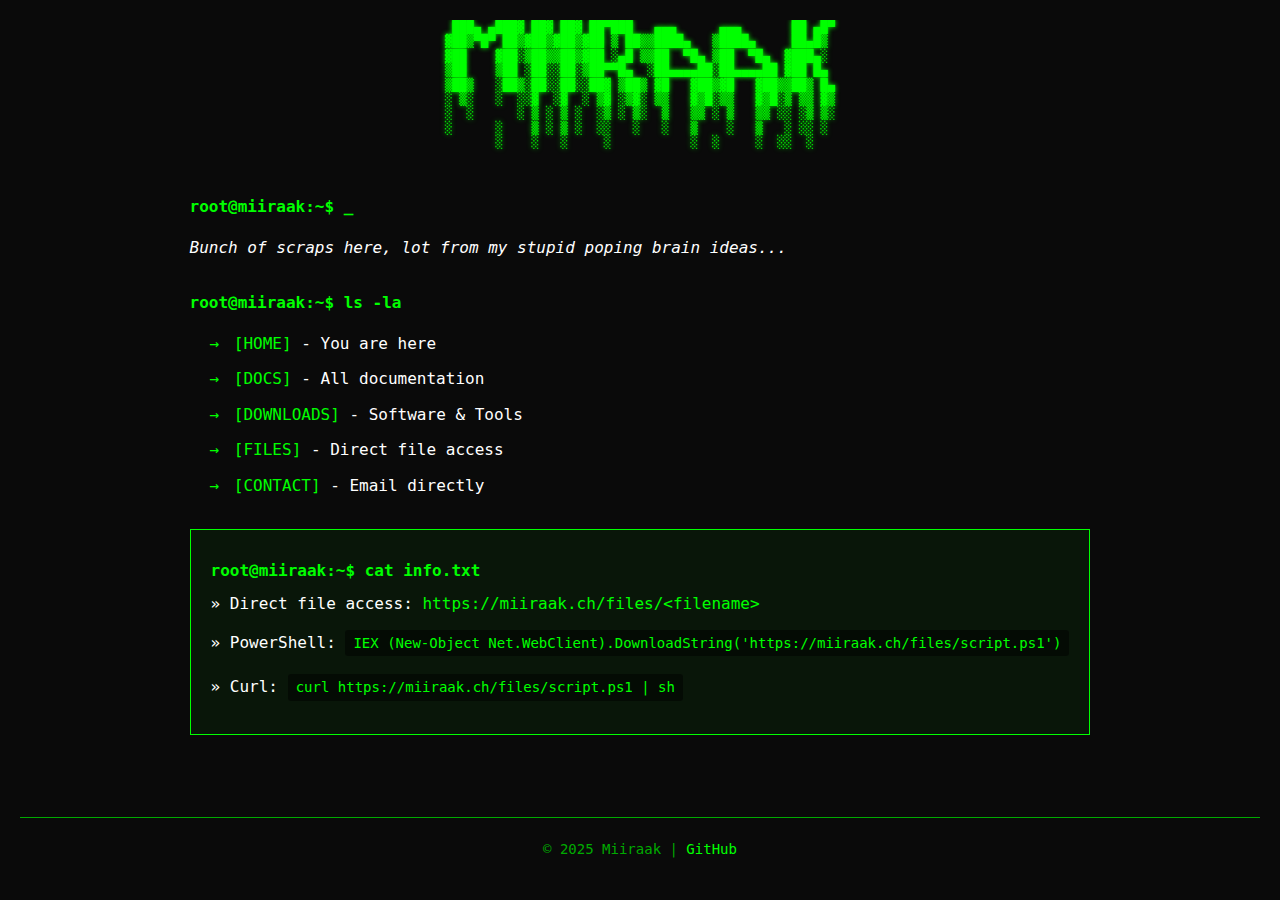
<file: index.html>
<!DOCTYPE html>
<html lang="en">
<head>
    <meta charset="UTF-8">
    <meta name="viewport" content="width=device-width, initial-scale=1.0">
    <title>Miiraak - Terminal</title>
    <meta name="description" content="Personal terminal-style website showcasing software projects, tools, and documentation by Miiraak">
    <meta name="keywords" content="Miiraak, software, tools, downloads, documentation, terminal, hacker">
    <meta name="author" content="Miiraak">
    
    <!-- Open Graph / Facebook -->
    <meta property="og:type" content="website">
    <meta property="og:url" content="https://miiraak.ch/">
    <meta property="og:title" content="Miiraak - Terminal">
    <meta property="og:description" content="Personal terminal-style website showcasing software projects and tools">
    
    <!-- Twitter -->
    <meta property="twitter:card" content="summary">
    <meta property="twitter:url" content="https://miiraak.ch/">
    <meta property="twitter:title" content="Miiraak - Terminal">
    <meta property="twitter:description" content="Personal terminal-style website showcasing software projects and tools">
    
    <link rel="stylesheet" href="/css/style.css">
</head>
<body>
    <div class="container">
        <pre class="ascii-art">
 ███▄ ▄███▓ ██▓ ██▓ ██▀███   ▄▄▄      ▄▄▄       ██ ▄█▀
▓██▒▀█▀ ██▒▓██▒▓██▒▓██ ▒ ██▒▒████▄   ▒████▄     ██▄█▒ 
▓██    ▓██░▒██▒▒██▒▓██ ░▄█ ▒▒██  ▀█▄ ▒██  ▀█▄  ▓███▄░ 
▒██    ▒██ ░██░░██░▒██▀▀█▄  ░██▄▄▄▄██░██▄▄▄▄██ ▓██ █▄ 
▒██▒   ░██▒░██░░██░░██▓ ▒██▒ ▓█   ▓██▒▓█   ▓██▒▒██▒ █▄
░ ▒░   ░  ░░▓  ░▓  ░ ▒▓ ░▒▓░ ▒▒   ▓▒█░▒▒   ▓▒█░▒ ▒▒ ▓▒
░  ░      ░ ▒ ░ ▒ ░  ░▒ ░ ▒░  ▒   ▒▒ ░ ▒   ▒▒ ░░ ░▒ ▒░
░      ░    ▒ ░ ▒ ░  ░░   ░   ░   ▒    ░   ▒   ░ ░░ ░ 
       ░    ░   ░     ░           ░  ░     ░  ░░  ░   
        </pre>

        <div class="terminal-output">
            <p class="prompt">root@miiraak:~$ <span class="cursor">_</span></p>
            <p class="description">Bunch of scraps here, lot from my stupid poping brain ideas...</p>

            <div class="menu">
                <p class="prompt">root@miiraak:~$ ls -la</p>
                <ul class="file-list">
                    <li><a href="#">[HOME]</a> - You are here</li>
                    <li><a href="docs.html">[DOCS]</a> - All documentation</li>
                    <li><a href="downloads.html">[DOWNLOADS]</a> - Software & Tools</li>
                    <li><a href="/files/">[FILES]</a> - Direct file access</li>
                    <!-- Contact (mailto built via JS, address not in source) -->
                    <li>
                        <a id="mailto-contact"
                           class="mailto-link"
                           href="#"
                           data-user="support"
                           data-domain="miiraak.ch"
                           data-subject="Contact from miiraak.ch"
                           data-body="Hello Miiraak,

I’d like to get in touch regarding: <product/tool name>
Page/Context: <paste URL or section>

Issue / Request:
- What happened:
- Expected result:
- Steps to reproduce:

Environment:
- OS and version:
- Browser/Terminal:
- Network/VPN/Proxy (if any):

Attachments / Logs (optional):
- <brief note or link>

Thanks!"
                           aria-label="Contact by email">[CONTACT]</a> - Email directly
                    </li>
                </ul>
            </div>

            <div class="info">
                <p class="prompt">root@miiraak:~$ cat info.txt</p>
                <p>» Direct file access: <a href="files/">https://miiraak.ch/files/&lt;filename&gt;</a></p>
                <p>» PowerShell: <code>IEX (New-Object Net.WebClient).DownloadString('https://miiraak.ch/files/script.ps1')</code></p>
                <p>» Curl: <code>curl https://miiraak.ch/files/script.ps1 | sh</code></p>
            </div>
        </div>
    </div>

    <footer>
        <p>© 2025 Miiraak | <a href="https://github.com/Miiraak">GitHub</a></p>
    </footer>

    <script src="/js/main.js"></script>

    <script>
        (function () {
            function buildMailto(el) {
                const userRaw = (el.getAttribute('data-user') || '').trim();
                const domainRaw = (el.getAttribute('data-domain') || '').trim();
                const subjectRaw = (el.getAttribute('data-subject') || '').trim();
                const bodyRaw = (el.getAttribute('data-body') || '').trim();

                if (!userRaw || !domainRaw) return;

                const userSafe = encodeURIComponent(userRaw);
                const domainSafe = encodeURIComponent(domainRaw);

                const params = new URLSearchParams();
                if (subjectRaw) params.set('subject', subjectRaw);
                if (bodyRaw) params.set('body', bodyRaw);

                const query = params.toString();
                const href = `mailto:${userSafe}@${domainSafe}${query ? `?${query}` : ''}`;

                el.setAttribute('href', href);
            }

            document.addEventListener('DOMContentLoaded', () => {
                document.querySelectorAll('a.mailto-link').forEach(buildMailto);
            });
        })();
    </script>
</body>
</html>
</file>
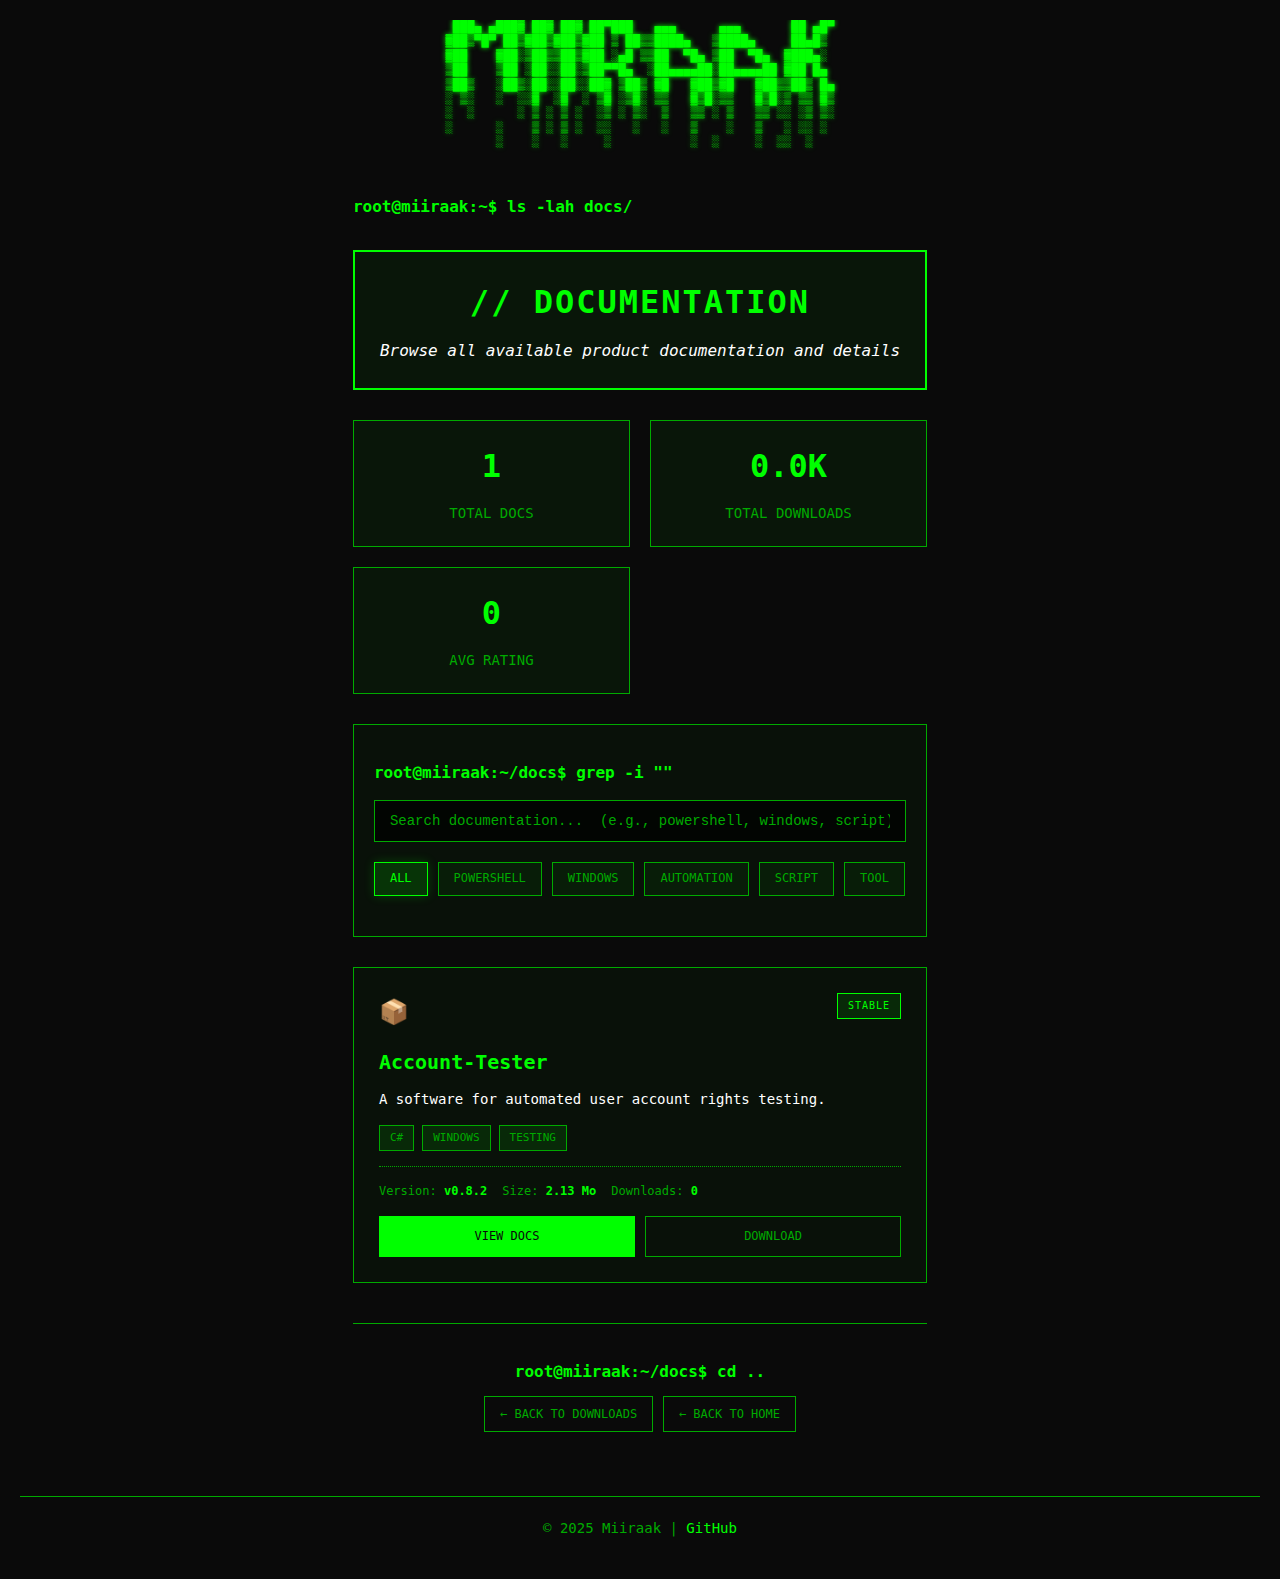
<file: Docs.html>
<!DOCTYPE html>
<html lang="en">
<head>
    <meta charset="UTF-8">
    <meta name="viewport" content="width=device-width, initial-scale=1.0">
    <title>Documentation - Miiraak</title>
    <meta name="description" content="Browse all documentation and product details">
    <link rel="stylesheet" href="css/style.css">
    <style>
        /* Docs list styles */
        .docs-container {
            max-width: 1000px;
            margin: 0 auto;
        }

        .docs-header {
            margin: 30px 0;
            padding: 25px;
            border: 2px solid var(--text-color);
            background-color: rgba(0, 255, 0, 0.05);
            text-align: center;
        }

        .docs-title {
            color: var(--text-color);
            font-size: 32px;
            margin-bottom: 10px;
            text-transform: uppercase;
            letter-spacing: 2px;
        }

        .docs-subtitle {
            color: var(--text-white);
            font-size: 16px;
            font-style: italic;
        }

        .search-box {
            margin: 30px 0;
            padding: 20px;
            border: 1px solid var(--text-secondary);
            background-color: rgba(0, 255, 0, 0.03);
        }

        .search-input {
            width: 100%;
            padding: 12px 15px;
            background-color: rgba(0, 0, 0, 0.7);
            border: 1px solid var(--text-secondary);
            color: var(--text-color);
            font-family: 'Courier New', monospace;
            font-size: 14px;
            transition: all 0.3s ease;
        }

        .search-input:focus {
            outline: none;
            border-color: var(--text-color);
            box-shadow: 0 0 10px rgba(0, 255, 0, 0.3);
        }

        .search-input::placeholder {
            color: var(--text-secondary);
        }

        .filter-tags {
            margin: 20px 0;
            display: flex;
            gap: 10px;
            flex-wrap: wrap;
        }

        .filter-tag {
            padding: 6px 15px;
            border: 1px solid var(--text-secondary);
            background-color: rgba(0, 255, 0, 0.05);
            color: var(--text-secondary);
            font-size: 12px;
            text-transform: uppercase;
            cursor: pointer;
            transition: all 0.3s ease;
        }

        .filter-tag:hover,
        .filter-tag.active {
            border-color: var(--text-color);
            background-color: rgba(0, 255, 0, 0.15);
            color: var(--text-color);
            box-shadow: 0 0 10px rgba(0, 255, 0, 0.2);
        }

        .docs-grid {
            display: grid;
            grid-template-columns: repeat(auto-fill, minmax(350px, 1fr));
            gap: 25px;
            margin: 30px 0;
        }

        .doc-card {
            padding: 25px;
            border: 1px solid var(--text-secondary);
            background-color: rgba(0, 255, 0, 0.03);
            transition: all 0.3s ease;
            position: relative;
        }

        .doc-card:hover {
            border-color: var(--text-color);
            background-color: rgba(0, 255, 0, 0.08);
            box-shadow: 0 0 20px rgba(0, 255, 0, 0.2);
            transform: translateY(-3px);
        }

        .doc-card-header {
            display: flex;
            justify-content: space-between;
            align-items: flex-start;
            margin-bottom: 15px;
        }

        .doc-icon {
            color: var(--text-color);
            font-size: 24px;
            margin-right: 10px;
        }

        .doc-status {
            padding: 4px 10px;
            border: 1px solid var(--text-color);
            background-color: rgba(0, 255, 0, 0.1);
            color: var(--text-color);
            font-size: 10px;
            text-transform: uppercase;
            letter-spacing: 1px;
        }

        .doc-status.beta {
            border-color: #ffaa00;
            color: #ffaa00;
            background-color: rgba(255, 170, 0, 0.1);
        }

        .doc-status.deprecated {
            border-color: #ff0000;
            color: #ff0000;
            background-color: rgba(255, 0, 0, 0.1);
        }

        .doc-name {
            color: var(--text-color);
            font-size: 20px;
            font-weight: bold;
            margin-bottom: 10px;
        }

        .doc-description {
            color: var(--text-white);
            font-size: 14px;
            line-height: 1.6;
            margin-bottom: 15px;
        }

        .doc-meta {
            display: flex;
            gap: 15px;
            flex-wrap: wrap;
            margin: 15px 0;
            padding-top: 15px;
            border-top: 1px dotted var(--text-secondary);
            font-size: 12px;
        }

        .doc-meta-item {
            color: var(--text-secondary);
        }

        .doc-meta-item strong {
            color: var(--text-color);
        }

        .doc-tags {
            display: flex;
            gap: 8px;
            flex-wrap: wrap;
            margin: 15px 0;
        }

        .doc-tag {
            padding: 3px 10px;
            background-color: rgba(0, 255, 0, 0.1);
            border: 1px solid var(--text-secondary);
            color: var(--text-secondary);
            font-size: 11px;
            text-transform: uppercase;
        }

        .doc-actions {
            display: flex;
            gap: 10px;
            margin-top: 15px;
        }

        .doc-btn {
            flex: 1;
            padding: 10px 15px;
            border: 1px solid var(--text-secondary);
            color: var(--text-secondary);
            text-decoration: none;
            text-align: center;
            text-transform: uppercase;
            font-size: 12px;
            transition: all 0.3s ease;
        }

        .doc-btn:hover {
            border-color: var(--text-color);
            color: var(--text-color);
            background-color: rgba(0, 255, 0, 0.1);
            box-shadow: 0 0 10px rgba(0, 255, 0, 0.3);
        }

        .doc-btn-primary {
            background-color: var(--text-color);
            color: var(--bg-color);
            border-color: var(--text-color);
        }

        .doc-btn-primary:hover {
            background-color: transparent;
            color: var(--text-color);
        }

        .stats-overview {
            display: grid;
            grid-template-columns: repeat(auto-fit, minmax(200px, 1fr));
            gap: 20px;
            margin: 30px 0;
        }

        .stat-card {
            padding: 20px;
            border: 1px solid var(--text-secondary);
            background-color: rgba(0, 255, 0, 0.05);
            text-align: center;
        }

        .stat-number {
            color: var(--text-color);
            font-size: 32px;
            font-weight: bold;
            display: block;
            margin-bottom: 8px;
        }

        .stat-label {
            color: var(--text-secondary);
            font-size: 14px;
            text-transform: uppercase;
        }

        .no-results {
            padding: 40px;
            text-align: center;
            color: var(--text-secondary);
            border: 1px dashed var(--text-secondary);
        }

        .back-navigation {
            margin: 40px 0 20px 0;
            padding-top: 20px;
            border-top: 1px solid var(--text-secondary);
            text-align: center;
        }

        @media (max-width: 768px) {
            .docs-grid {
                grid-template-columns: 1fr;
            }

            .filter-tags {
                justify-content: center;
            }

            .doc-meta {
                flex-direction: column;
                gap: 8px;
            }
        }
    </style>
</head>
<body>
    <div class="container">
        <!-- ASCII Art Header -->
        <pre class="ascii-art">
 ███▄ ▄███▓ ██▓ ██▓ ██▀███   ▄▄▄      ▄▄▄       ██ ▄█▀
▓██▒▀█▀ ██▒▓██▒▓██▒▓██ ▒ ██▒▒████▄   ▒████▄     ██▄█▒ 
▓██    ▓██░▒██▒▒██▒▓██ ░▄█ ▒▒██  ▀█▄ ▒██  ▀█▄  ▓███▄░ 
▒██    ▒██ ░██░░██░▒██▀▀█▄  ░██▄▄▄▄██░██▄▄▄▄██ ▓██ █▄ 
▒██▒   ░██▒░██░░██░░██▓ ▒██▒ ▓█   ▓██▒▓█   ▓██▒▒██▒ █▄
░ ▒░   ░  ░░▓  ░▓  ░ ▒▓ ░▒▓░ ▒▒   ▓▒█░▒▒   ▓▒█░▒ ▒▒ ▓▒
░  ░      ░ ▒ ░ ▒ ░  ░▒ ░ ▒░  ▒   ▒▒ ░ ▒   ▒▒ ░░ ░▒ ▒░
░      ░    ▒ ░ ▒ ░  ░░   ░   ░   ▒    ░   ▒   ░ ░░ ░ 
       ░    ░   ░     ░           ░  ░     ░  ░░  ░   
        </pre>

        <div class="docs-container">
            <p class="prompt">root@miiraak:~$ ls -lah docs/</p>

            <!-- Docs Header -->
            <div class="docs-header">
                <h1 class="docs-title">// DOCUMENTATION</h1>
                <p class="docs-subtitle">Browse all available product documentation and details</p>
            </div>

            <!-- Stats Overview -->
            <div class="stats-overview">
                <div class="stat-card">
                    <span class="stat-number" id="total-docs">1</span>
                    <span class="stat-label">Total Docs</span>
                </div>
                <div class="stat-card">
                    <span class="stat-number" id="total-downloads">0</span>
                    <span class="stat-label">Total Downloads</span>
                </div>
                <div class="stat-card">
                    <span class="stat-number">0</span>
                    <span class="stat-label">Avg Rating</span>
                </div>
            </div>

            <!-- Search & Filter -->
            <div class="search-box">
                <p class="prompt">root@miiraak:~/docs$ grep -i ""</p>
                <input type="text" class="search-input" id="search-input" placeholder="Search documentation...  (e.g., powershell, windows, script)">
                
                <div class="filter-tags">
                    <span class="filter-tag active" data-filter="all">All</span>
                    <span class="filter-tag" data-filter="powershell">PowerShell</span>
                    <span class="filter-tag" data-filter="windows">Windows</span>
                    <span class="filter-tag" data-filter="automation">Automation</span>
                    <span class="filter-tag" data-filter="script">Script</span>
                    <span class="filter-tag" data-filter="tool">Tool</span>
                </div>
            </div>

            <!-- Docs Grid -->
            <div class="docs-grid" id="docs-grid">
                
                <!-- Doc Card 1 -->
                <div class="doc-card" data-tags="powershell windows automation tool">
                    <div class="doc-card-header">
                        <span class="doc-icon">📦</span>
                        <span class="doc-status">Stable</span>
                    </div>
                    <h3 class="doc-name">Account-Tester</h3>
                    <p class="doc-description">
                        A software for automated user account rights testing.
                    </p>
                    <div class="doc-tags">
                        <span class="doc-tag">C#</span>
                        <span class="doc-tag">Windows</span>
                        <span class="doc-tag">Testing</span>
                    </div>
                    <div class="doc-meta">
                        <span class="doc-meta-item">Version: <strong>v0.8.2</strong></span>
                        <span class="doc-meta-item">Size: <strong>2.13 Mo</strong></span>
                        <span class="doc-meta-item">Downloads: <strong id="AccountTester">0</strong></span>
                    </div>
                    <div class="doc-actions">
                        <a href="docs/AccountTester.html" class="doc-btn doc-btn-primary">View Docs</a>
                        <a href="files/AccountTester_v0.8.2.exe" class="doc-btn">Download</a>
                    </div>
                </div>

                <!-- Add more doc cards here -->

            </div>

            <!-- No Results Message -->
            <div class="no-results" id="no-results" style="display: none;">
                <p class="prompt">root@miiraak:~/docs$ grep -i "query"</p>
                <p style="color: var(--text-secondary); margin-top: 15px;">No documentation found matching your search.</p>
            </div>

            <!-- Back Navigation -->
            <div class="back-navigation">
                <p class="prompt">root@miiraak:~/docs$ cd ..</p>
                <a href="downloads.html" class="doc-btn">← Back to Downloads</a>
                <a href="index.html" class="doc-btn">← Back to Home</a>
            </div>

        </div>
    </div>

    <footer>
        <p>© 2025 Miiraak | <a href="https://github.com/Miiraak">GitHub</a></p>
    </footer>

    <script src="js/main.js"></script>
    <script>
        // Search and filter functionality
        const searchInput = document.getElementById('search-input');
        const filterTags = document.querySelectorAll('.filter-tag');
        const docCards = document.querySelectorAll('.doc-card');
        const noResults = document.getElementById('no-results');
        const docsGrid = document.getElementById('docs-grid');

        let activeFilter = 'all';

        // Search function
        searchInput.addEventListener('input', function() {
            filterDocs();
        });

        // Filter tags
        filterTags.forEach(tag => {
            tag.addEventListener('click', function() {
                // Remove active from all tags
                filterTags.forEach(t => t.classList.remove('active'));
                // Add active to clicked tag
                this.classList.add('active');
                // Set active filter
                activeFilter = this.getAttribute('data-filter');
                // Filter docs
                filterDocs();
            });
        });

        function filterDocs() {
            const searchTerm = searchInput.value.toLowerCase();
            let visibleCount = 0;

            docCards.forEach(card => {
                const cardTags = card.getAttribute('data-tags').toLowerCase();
                const cardText = card.textContent.toLowerCase();
                
                const matchesSearch = cardText.includes(searchTerm);
                const matchesFilter = activeFilter === 'all' || cardTags.includes(activeFilter);

                if (matchesSearch && matchesFilter) {
                    card.style.display = 'block';
                    visibleCount++;
                } else {
                    card.style.display = 'none';
                }
            });

            // Show/hide no results message
            if (visibleCount === 0) {
                docsGrid.style.display = 'none';
                noResults.style.display = 'block';
            } else {
                docsGrid.style.display = 'grid';
                noResults.style.display = 'none';
            }
        }

        // Load total downloads from stats (optional)
        async function loadTotalStats() {
            try {
                const response = await fetch('data/stats.json');
                const data = await response.json();
                
                let totalDownloads = 0;
                Object.values(data).forEach(product => {
                    totalDownloads += product.downloads || 0;
                });

                document.getElementById('total-downloads').textContent = 
                    (totalDownloads / 1000).toFixed(1) + 'K';
            } catch (error) {
                console.error('Error loading stats:', error);
            }
        }

        // Load on page load
        document.addEventListener('DOMContentLoaded', () => {
            loadTotalStats();
        });
    </script>
</body>
</html>
</file>
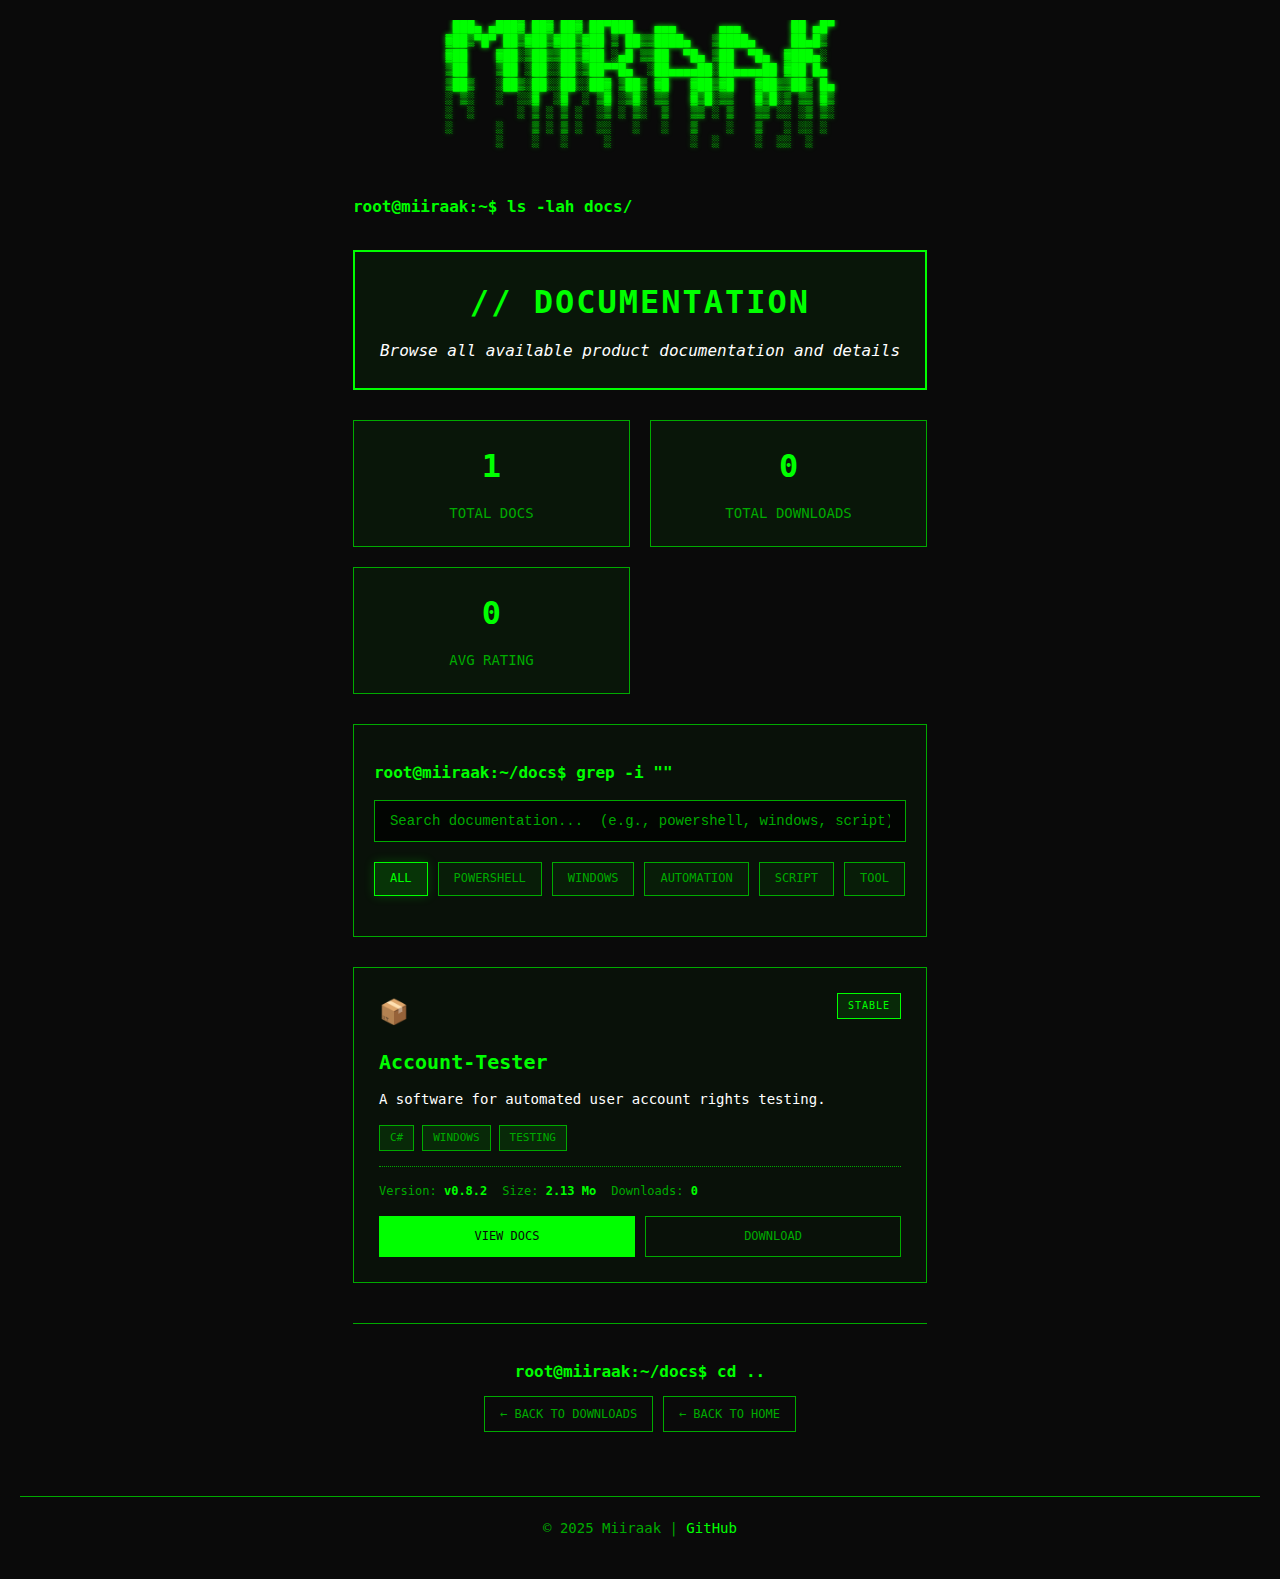
<file: docs.html>
<!DOCTYPE html>
<html lang="en">
<head>
    <meta charset="UTF-8">
    <meta name="viewport" content="width=device-width, initial-scale=1.0">
    <title>Documentation - Miiraak</title>
    <meta name="description" content="Browse all documentation and product details">
    <link rel="stylesheet" href="/css/style.css">
    <style>
        /* Docs list styles */
        .docs-container {
            max-width: 1000px;
            margin: 0 auto;
        }

        .docs-header {
            margin: 30px 0;
            padding: 25px;
            border: 2px solid var(--text-color);
            background-color: rgba(0, 255, 0, 0.05);
            text-align: center;
        }

        .docs-title {
            color: var(--text-color);
            font-size: 32px;
            margin-bottom: 10px;
            text-transform: uppercase;
            letter-spacing: 2px;
        }

        .docs-subtitle {
            color: var(--text-white);
            font-size: 16px;
            font-style: italic;
        }

        .search-box {
            margin: 30px 0;
            padding: 20px;
            border: 1px solid var(--text-secondary);
            background-color: rgba(0, 255, 0, 0.03);
        }

        .search-input {
            width: 100%;
            padding: 12px 15px;
            background-color: rgba(0, 0, 0, 0.7);
            border: 1px solid var(--text-secondary);
            color: var(--text-color);
            font-family: 'Courier New', monospace;
            font-size: 14px;
            transition: all 0.3s ease;
        }

        .search-input:focus {
            outline: none;
            border-color: var(--text-color);
            box-shadow: 0 0 10px rgba(0, 255, 0, 0.3);
        }

        .search-input::placeholder {
            color: var(--text-secondary);
        }

        .filter-tags {
            margin: 20px 0;
            display: flex;
            gap: 10px;
            flex-wrap: wrap;
        }

        .filter-tag {
            padding: 6px 15px;
            border: 1px solid var(--text-secondary);
            background-color: rgba(0, 255, 0, 0.05);
            color: var(--text-secondary);
            font-size: 12px;
            text-transform: uppercase;
            cursor: pointer;
            transition: all 0.3s ease;
        }

        .filter-tag:hover,
        .filter-tag.active {
            border-color: var(--text-color);
            background-color: rgba(0, 255, 0, 0.15);
            color: var(--text-color);
            box-shadow: 0 0 10px rgba(0, 255, 0, 0.2);
        }

        .docs-grid {
            display: grid;
            grid-template-columns: repeat(auto-fill, minmax(350px, 1fr));
            gap: 25px;
            margin: 30px 0;
        }

        .doc-card {
            padding: 25px;
            border: 1px solid var(--text-secondary);
            background-color: rgba(0, 255, 0, 0.03);
            transition: all 0.3s ease;
            position: relative;
        }

        .doc-card:hover {
            border-color: var(--text-color);
            background-color: rgba(0, 255, 0, 0.08);
            box-shadow: 0 0 20px rgba(0, 255, 0, 0.2);
            transform: translateY(-3px);
        }

        .doc-card-header {
            display: flex;
            justify-content: space-between;
            align-items: flex-start;
            margin-bottom: 15px;
        }

        .doc-icon {
            color: var(--text-color);
            font-size: 24px;
            margin-right: 10px;
        }

        .doc-status {
            padding: 4px 10px;
            border: 1px solid var(--text-color);
            background-color: rgba(0, 255, 0, 0.1);
            color: var(--text-color);
            font-size: 10px;
            text-transform: uppercase;
            letter-spacing: 1px;
        }

        .doc-status.beta {
            border-color: #ffaa00;
            color: #ffaa00;
            background-color: rgba(255, 170, 0, 0.1);
        }

        .doc-status.deprecated {
            border-color: #ff0000;
            color: #ff0000;
            background-color: rgba(255, 0, 0, 0.1);
        }

        .doc-name {
            color: var(--text-color);
            font-size: 20px;
            font-weight: bold;
            margin-bottom: 10px;
        }

        .doc-description {
            color: var(--text-white);
            font-size: 14px;
            line-height: 1.6;
            margin-bottom: 15px;
        }

        .doc-meta {
            display: flex;
            gap: 15px;
            flex-wrap: wrap;
            margin: 15px 0;
            padding-top: 15px;
            border-top: 1px dotted var(--text-secondary);
            font-size: 12px;
        }

        .doc-meta-item {
            color: var(--text-secondary);
        }

        .doc-meta-item strong {
            color: var(--text-color);
        }

        .doc-tags {
            display: flex;
            gap: 8px;
            flex-wrap: wrap;
            margin: 15px 0;
        }

        .doc-tag {
            padding: 3px 10px;
            background-color: rgba(0, 255, 0, 0.1);
            border: 1px solid var(--text-secondary);
            color: var(--text-secondary);
            font-size: 11px;
            text-transform: uppercase;
        }

        .doc-actions {
            display: flex;
            gap: 10px;
            margin-top: 15px;
        }

        .doc-btn {
            flex: 1;
            padding: 10px 15px;
            border: 1px solid var(--text-secondary);
            color: var(--text-secondary);
            text-decoration: none;
            text-align: center;
            text-transform: uppercase;
            font-size: 12px;
            transition: all 0.3s ease;
        }

        .doc-btn:hover {
            border-color: var(--text-color);
            color: var(--text-color);
            background-color: rgba(0, 255, 0, 0.1);
            box-shadow: 0 0 10px rgba(0, 255, 0, 0.3);
        }

        .doc-btn-primary {
            background-color: var(--text-color);
            color: var(--bg-color);
            border-color: var(--text-color);
        }

        .doc-btn-primary:hover {
            background-color: transparent;
            color: var(--text-color);
        }

        .stats-overview {
            display: grid;
            grid-template-columns: repeat(auto-fit, minmax(200px, 1fr));
            gap: 20px;
            margin: 30px 0;
        }

        .stat-card {
            padding: 20px;
            border: 1px solid var(--text-secondary);
            background-color: rgba(0, 255, 0, 0.05);
            text-align: center;
        }

        .stat-number {
            color: var(--text-color);
            font-size: 32px;
            font-weight: bold;
            display: block;
            margin-bottom: 8px;
        }

        .stat-label {
            color: var(--text-secondary);
            font-size: 14px;
            text-transform: uppercase;
        }

        .no-results {
            padding: 40px;
            text-align: center;
            color: var(--text-secondary);
            border: 1px dashed var(--text-secondary);
        }

        .back-navigation {
            margin: 40px 0 20px 0;
            padding-top: 20px;
            border-top: 1px solid var(--text-secondary);
            text-align: center;
        }

        @media (max-width: 768px) {
            .docs-grid {
                grid-template-columns: 1fr;
            }

            .filter-tags {
                justify-content: center;
            }

            .doc-meta {
                flex-direction: column;
                gap: 8px;
            }
        }
    </style>
</head>
<body>
    <div class="container">
        <!-- ASCII Art Header -->
        <pre class="ascii-art">
 ███▄ ▄███▓ ██▓ ██▓ ██▀███   ▄▄▄      ▄▄▄       ██ ▄█▀
▓██▒▀█▀ ██▒▓██▒▓██▒▓██ ▒ ██▒▒████▄   ▒████▄     ██▄█▒ 
▓██    ▓██░▒██▒▒██▒▓██ ░▄█ ▒▒██  ▀█▄ ▒██  ▀█▄  ▓███▄░ 
▒██    ▒██ ░██░░██░▒██▀▀█▄  ░██▄▄▄▄██░██▄▄▄▄██ ▓██ █▄ 
▒██▒   ░██▒░██░░██░░██▓ ▒██▒ ▓█   ▓██▒▓█   ▓██▒▒██▒ █▄
░ ▒░   ░  ░░▓  ░▓  ░ ▒▓ ░▒▓░ ▒▒   ▓▒█░▒▒   ▓▒█░▒ ▒▒ ▓▒
░  ░      ░ ▒ ░ ▒ ░  ░▒ ░ ▒░  ▒   ▒▒ ░ ▒   ▒▒ ░░ ░▒ ▒░
░      ░    ▒ ░ ▒ ░  ░░   ░   ░   ▒    ░   ▒   ░ ░░ ░ 
       ░    ░   ░     ░           ░  ░     ░  ░░  ░   
        </pre>

        <div class="docs-container">
            <p class="prompt">root@miiraak:~$ ls -lah docs/</p>

            <!-- Docs Header -->
            <div class="docs-header">
                <h1 class="docs-title">// DOCUMENTATION</h1>
                <p class="docs-subtitle">Browse all available product documentation and details</p>
            </div>

            <!-- Stats Overview -->
            <div class="stats-overview">
                <div class="stat-card">
                    <span class="stat-number" id="total-docs">1</span>
                    <span class="stat-label">Total Docs</span>
                </div>
                <div class="stat-card">
                    <span class="stat-number" id="total-downloads">0</span>
                    <span class="stat-label">Total Downloads</span>
                </div>
                <div class="stat-card">
                    <span class="stat-number">0</span>
                    <span class="stat-label">Avg Rating</span>
                </div>
            </div>

            <!-- Search & Filter -->
            <div class="search-box">
                <p class="prompt">root@miiraak:~/docs$ grep -i ""</p>
                <input type="text" class="search-input" id="search-input" placeholder="Search documentation...  (e.g., powershell, windows, script)">
                
                <div class="filter-tags">
                    <span class="filter-tag active" data-filter="all">All</span>
                    <span class="filter-tag" data-filter="powershell">PowerShell</span>
                    <span class="filter-tag" data-filter="windows">Windows</span>
                    <span class="filter-tag" data-filter="automation">Automation</span>
                    <span class="filter-tag" data-filter="script">Script</span>
                    <span class="filter-tag" data-filter="tool">Tool</span>
                </div>
            </div>

            <!-- Docs Grid -->
            <div class="docs-grid" id="docs-grid">
                
                <!-- Doc Card 1 -->
                <div class="doc-card" data-tags="powershell windows automation tool">
                    <div class="doc-card-header">
                        <span class="doc-icon">📦</span>
                        <span class="doc-status">Stable</span>
                    </div>
                    <h3 class="doc-name">Account-Tester</h3>
                    <p class="doc-description">
                        A software for automated user account rights testing.
                    </p>
                    <div class="doc-tags">
                        <span class="doc-tag">C#</span>
                        <span class="doc-tag">Windows</span>
                        <span class="doc-tag">Testing</span>
                    </div>
                    <div class="doc-meta">
                        <span class="doc-meta-item">Version: <strong>v0.8.2</strong></span>
                        <span class="doc-meta-item">Size: <strong>2.13 Mo</strong></span>
                        <span class="doc-meta-item">Downloads: <strong id="AccountTester">0</strong></span>
                    </div>
                    <div class="doc-actions">
					    <a href="/docs/AccountTester.html" class="doc-btn doc-btn-primary">View Docs</a>
					    <a href="/php/download.php?id=AccountTester&file=AccountTester_v0.8.2.exe" class="doc-btn">Download</a>
                    </div>
                </div>

                <!-- Add more doc cards here -->

            </div>

            <!-- No Results Message -->
            <div class="no-results" id="no-results" style="display: none;">
                <p class="prompt">root@miiraak:~/docs$ grep -i "query"</p>
                <p style="color: var(--text-secondary); margin-top: 15px;">No documentation found matching your search.</p>
            </div>

            <!-- Back Navigation -->
            <div class="back-navigation">
                <p class="prompt">root@miiraak:~/docs$ cd ..</p>
			    <a href="/downloads.html" class="doc-btn">← Back to Downloads</a>
			    <a href="/index.html" class="doc-btn">← Back to Home</a>
            </div>

        </div>
    </div>

    <footer>
        <p>© 2025 Miiraak | <a href="https://github.com/Miiraak">GitHub</a></p>
    </footer>

    <script src="/js/main.js"></script>
    <script>
        // Search and filter functionality
        const searchInput = document.getElementById('search-input');
        const filterTags = document.querySelectorAll('.filter-tag');
        const docCards = document.querySelectorAll('.doc-card');
        const noResults = document.getElementById('no-results');
        const docsGrid = document.getElementById('docs-grid');

        let activeFilter = 'all';

        // Search function
        searchInput.addEventListener('input', function() {
            filterDocs();
        });

        // Filter tags
        filterTags.forEach(tag => {
            tag.addEventListener('click', function() {
                // Remove active from all tags
                filterTags.forEach(t => t.classList.remove('active'));
                // Add active to clicked tag
                this.classList.add('active');
                // Set active filter
                activeFilter = this.getAttribute('data-filter');
                // Filter docs
                filterDocs();
            });
        });

        function filterDocs() {
            const searchTerm = searchInput.value.toLowerCase();
            let visibleCount = 0;

            docCards.forEach(card => {
                const cardTags = card.getAttribute('data-tags').toLowerCase();
                const cardText = card.textContent.toLowerCase();
                
                const matchesSearch = cardText.includes(searchTerm);
                const matchesFilter = activeFilter === 'all' || cardTags.includes(activeFilter);

                if (matchesSearch && matchesFilter) {
                    card.style.display = 'block';
                    visibleCount++;
                } else {
                    card.style.display = 'none';
                }
            });

            // Show/hide no results message
            if (visibleCount === 0) {
                docsGrid.style.display = 'none';
                noResults.style.display = 'block';
            } else {
                docsGrid.style.display = 'grid';
                noResults.style.display = 'none';
            }
        }

        // Load total downloads from stats (optional)
        async function loadTotalStats() {
            try {
		        const response = await fetch('/data/stats.json');
                const data = await response.json();
                
                let totalDownloads = 0;
                Object.values(data).forEach(product => {
                    totalDownloads += product.downloads || 0;
                });

                let formattedDownloads;
                if (totalDownloads === 0) {
                    formattedDownloads = '0';
                } else if (totalDownloads < 1000) {
                    formattedDownloads = totalDownloads.toString();
                } else {
                    formattedDownloads = (totalDownloads / 1000).toFixed(1) + 'K';
                }
                document.getElementById('total-downloads').textContent = formattedDownloads;
            } catch (error) {
                console.error('Error loading stats:', error);
            }
        }

        // Load on page load
        document.addEventListener('DOMContentLoaded', () => {
            loadTotalStats();
        });
    </script>
</body>
</html>
</file>
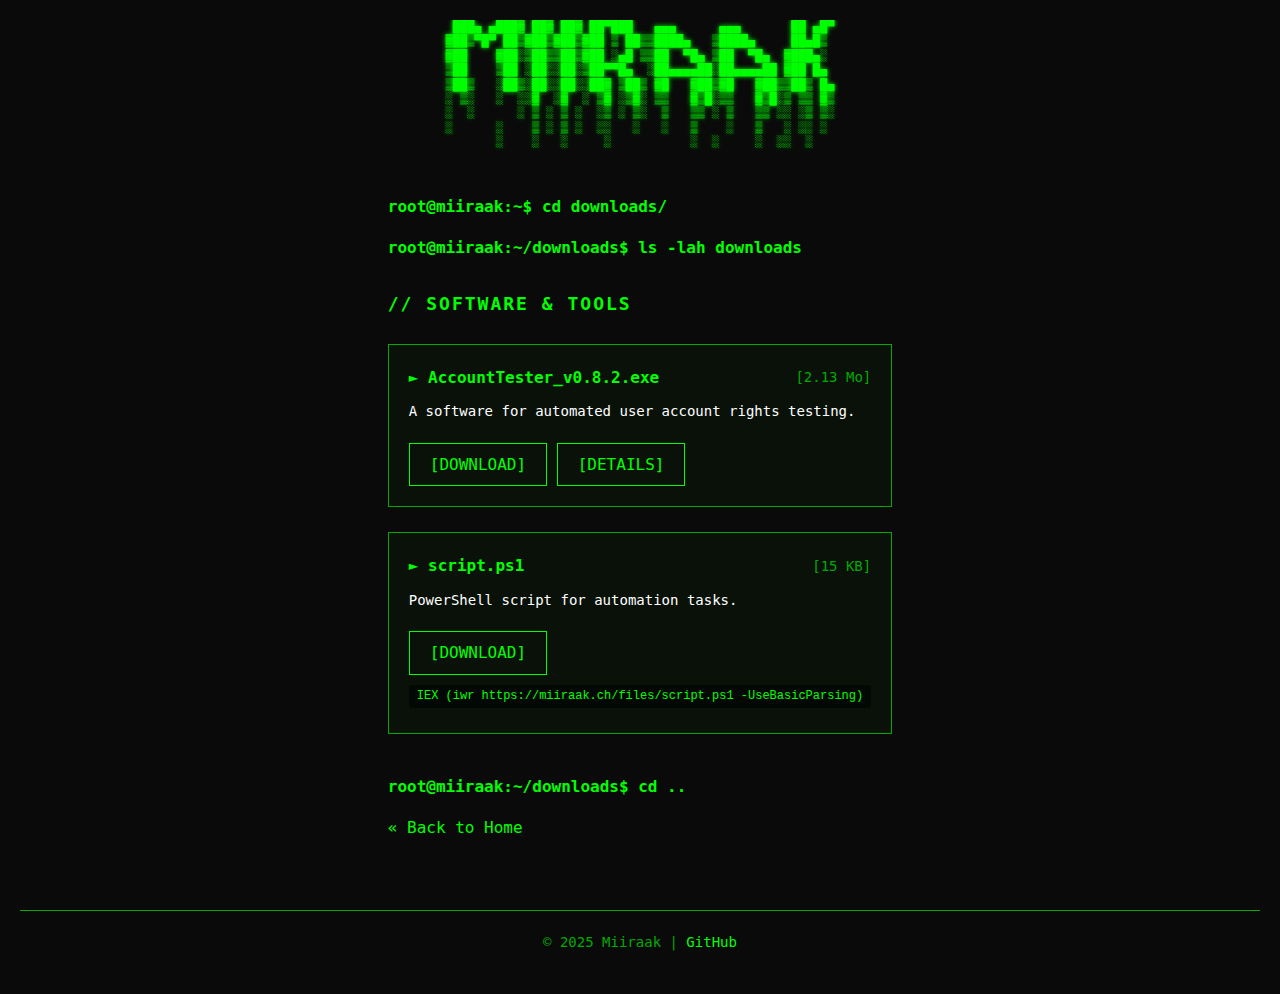
<file: downloads.html>
<!DOCTYPE html>
<html lang="en">
<head>
    <meta charset="UTF-8">
    <meta name="viewport" content="width=device-width, initial-scale=1.0">
    <title>Downloads - Miiraak</title>
    <meta name="description" content="Download software, tools, and scripts from Miiraak's collection">
    <meta name="keywords" content="downloads, software, tools, scripts, PowerShell, automation">
    <meta name="author" content="Miiraak">
    <link rel="stylesheet" href="/css/style.css">
</head>
<body>
    <div class="container">
        <pre class="ascii-art">
 ███▄ ▄███▓ ██▓ ██▓ ██▀███   ▄▄▄      ▄▄▄       ██ ▄█▀
▓██▒▀█▀ ██▒▓██▒▓██▒▓██ ▒ ██▒▒████▄   ▒████▄     ██▄█▒ 
▓██    ▓██░▒██▒▒██▒▓██ ░▄█ ▒▒██  ▀█▄ ▒██  ▀█▄  ▓███▄░ 
▒██    ▒██ ░██░░██░▒██▀▀█▄  ░██▄▄▄▄██░██▄▄▄▄██ ▓██ █▄ 
▒██▒   ░██▒░██░░██░░██▓ ▒██▒ ▓█   ▓██▒▓█   ▓██▒▒██▒ █▄
░ ▒░   ░  ░░▓  ░▓  ░ ▒▓ ░▒▓░ ▒▒   ▓▒█░▒▒   ▓▒█░▒ ▒▒ ▓▒
░  ░      ░ ▒ ░ ▒ ░  ░▒ ░ ▒░  ▒   ▒▒ ░ ▒   ▒▒ ░░ ░▒ ▒░
░      ░    ▒ ░ ▒ ░  ░░   ░   ░   ▒    ░   ▒   ░ ░░ ░ 
       ░    ░   ░     ░           ░  ░     ░  ░░  ░   
        </pre>

        <div class="terminal-output">
            <p class="prompt">root@miiraak:~$ cd downloads/</p>
            <p class="prompt">root@miiraak:~/downloads$ ls -lah downloads</p>

            <div class="downloads-section">
                <h2>// SOFTWARE & TOOLS</h2>

                <div class="download-item">
                    <div class="item-header">
                        <span class="item-name">► AccountTester_v0.8.2.exe</span>
                        <span class="item-size">[2.13 Mo]</span>
                    </div>
                    <p class="item-description">A software for automated user account rights testing.</p>
        <a href="/php/download.php?id=AccountTester&file=AccountTester_v0.8.2.exe" class="download-link">[DOWNLOAD]</a>
        <a href="/docs/AccountTester.html" class="download-link">[DETAILS]</a>
                </div>

                <div class="download-item">
                    <div class="item-header">
                        <span class="item-name">► script.ps1</span>
                        <span class="item-size">[15 KB]</span>
                    </div>
                    <p class="item-description">PowerShell script for automation tasks.</p>
                    <a href="/php/download.php?id=example-tool&file=example-tool.ps1" class="download-link">[DOWNLOAD]</a>
                    <code class="usage">IEX (iwr https://miiraak.ch/files/script.ps1 -UseBasicParsing)</code>
                </div>

                <!-- Add more items here -->

            </div>

            <div class="back-link">
                <p class="prompt">root@miiraak:~/downloads$ cd ..</p>
                <a href="/index.html">« Back to Home</a>
            </div>
        </div>
    </div>

    <footer>
        <p>© 2025 Miiraak | <a href="https://github.com/Miiraak">GitHub</a></p>
    </footer>

    <script src="/js/main.js"></script>
</body>
</html>
</file>
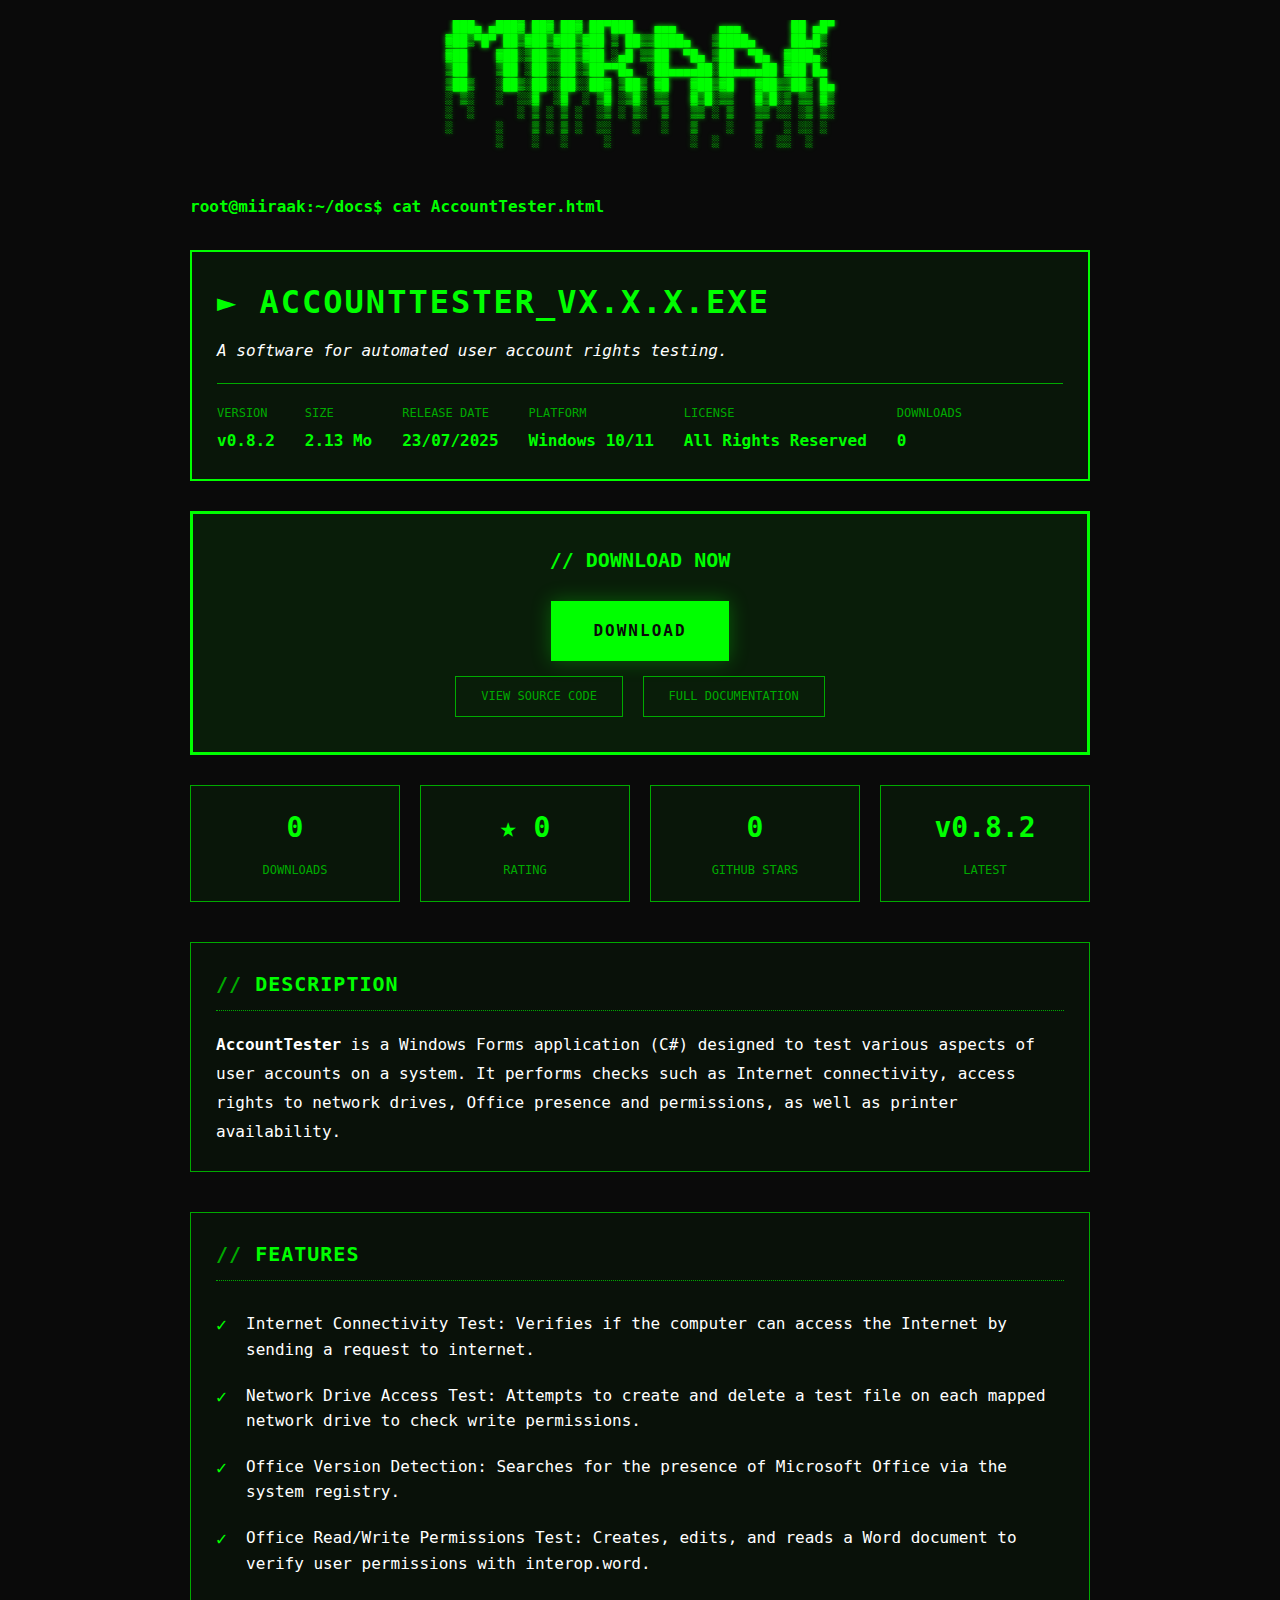
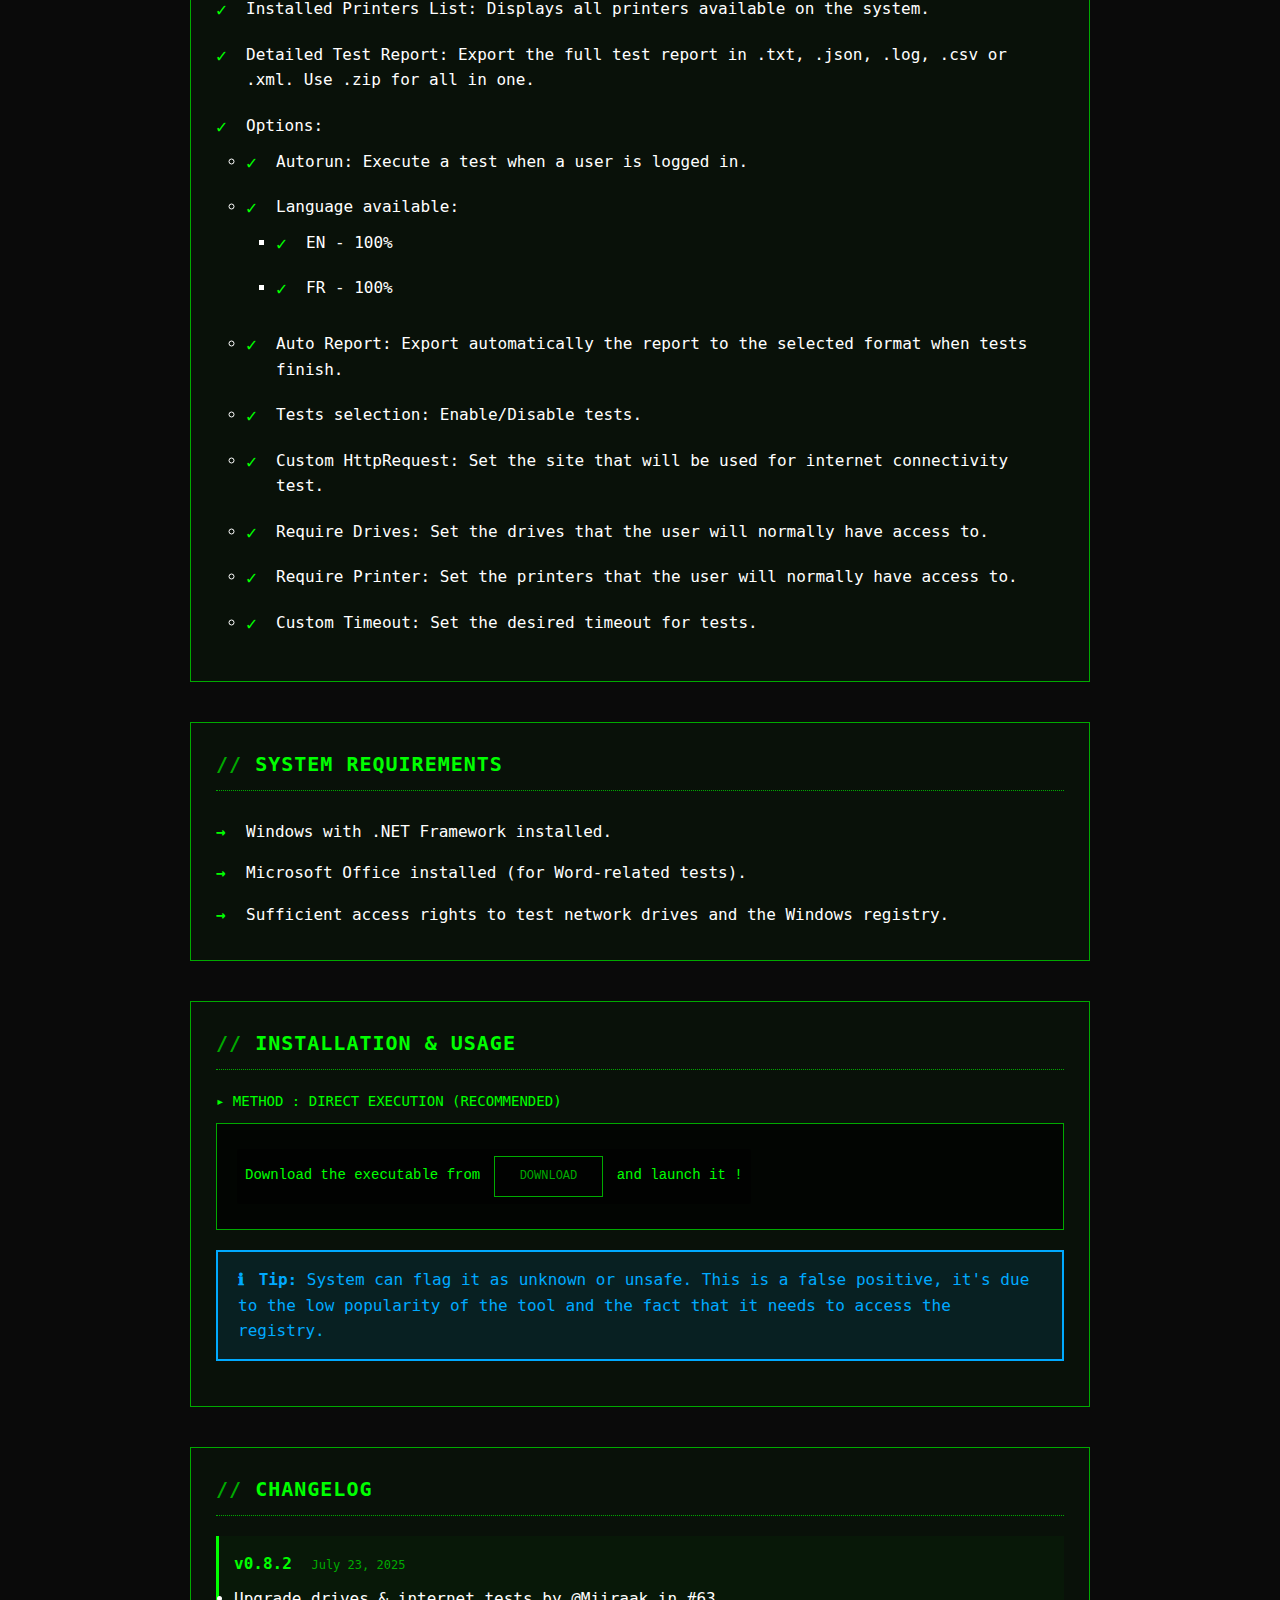
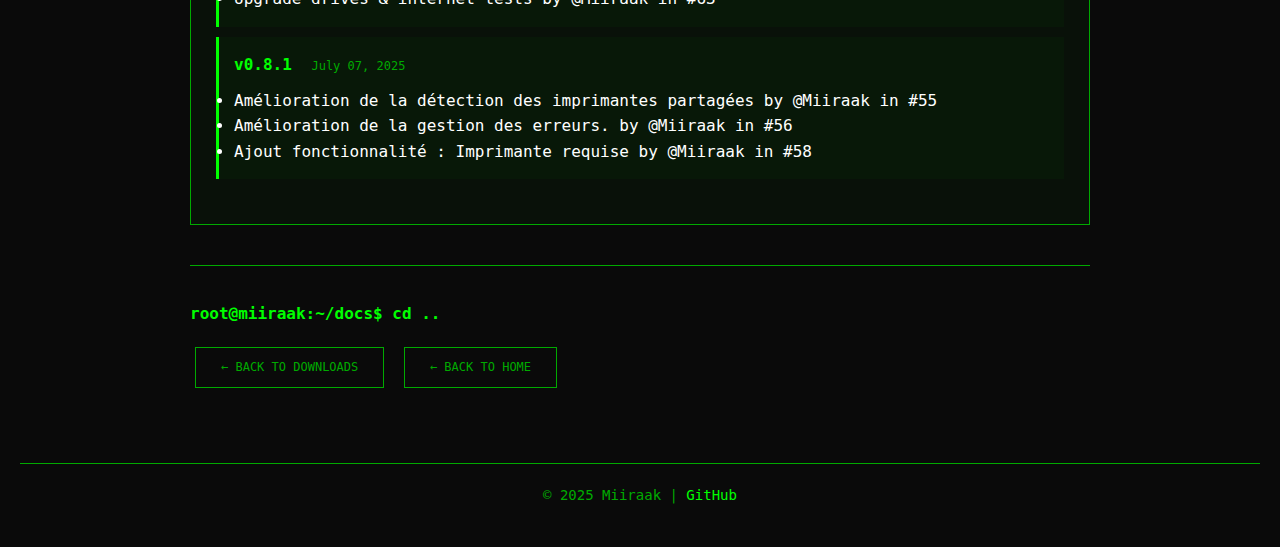
<file: docs/AccountTester.html>
<!DOCTYPE html>
<html lang="en">
<head>
    <meta charset="UTF-8">
    <meta name="viewport" content="width=device-width, initial-scale=1.0">
    <title>AccountTester - Miiraak</title>
    <meta name="description" content="Details and documentation for AccountTester">
    <link rel="stylesheet" href="/css/style.css">
    <style>
        /* Product detail styles */
        .product-container {
            max-width: 900px;
            margin: 0 auto;
        }

        .product-header {
            margin: 30px 0;
            padding: 25px;
            border: 2px solid var(--text-color);
            background-color: rgba(0, 255, 0, 0.05);
        }

        .product-name {
            color: var(--text-color);
            font-size: 32px;
            margin-bottom: 10px;
            text-transform: uppercase;
            letter-spacing: 2px;
        }

        .product-tagline {
            color: var(--text-white);
            font-size: 16px;
            font-style: italic;
            margin-bottom: 20px;
        }

        .product-meta {
            display: flex;
            gap: 30px;
            flex-wrap: wrap;
            margin-top: 20px;
            padding-top: 20px;
            border-top: 1px solid var(--text-secondary);
        }

        .meta-item {
            display: flex;
            flex-direction: column;
        }

        .meta-label {
            color: var(--text-secondary);
            font-size: 12px;
            text-transform: uppercase;
            margin-bottom: 5px;
        }

        .meta-value {
            color: var(--text-color);
            font-size: 16px;
            font-weight: bold;
        }

        .download-primary {
            margin: 30px 0;
            padding: 30px;
            border: 3px solid var(--text-color);
            background-color: rgba(0, 255, 0, 0.08);
            text-align: center;
        }

            .download-primary h2 {
                color: var(--text-color);
                margin-bottom: 15px;
                font-size: 20px;
            }

        .btn-download {
            display: inline-block;
            padding: 15px 40px;
            margin: 10px;
            border: 2px solid var(--text-color);
            background-color: var(--text-color);
            color: var(--bg-color);
            text-decoration: none;
            text-transform: uppercase;
            letter-spacing: 2px;
            font-weight: bold;
            font-size: 16px;
            transition: all 0.3s ease;
            box-shadow: 0 0 20px rgba(0, 255, 0, 0.3);
        }

            .btn-download:hover {
                background-color: transparent;
                color: var(--text-color);
                box-shadow: 0 0 30px rgba(0, 255, 0, 0.6);
                text-shadow: 0 0 10px var(--text-color);
                transform: scale(1.05);
            }

        .btn-secondary {
            display: inline-block;
            padding: 10px 25px;
            margin: 5px;
            border: 1px solid var(--text-secondary);
            color: var(--text-secondary);
            text-decoration: none;
            text-transform: uppercase;
            font-size: 12px;
            transition: all 0.3s ease;
        }

            .btn-secondary:hover {
                border-color: var(--text-color);
                color: var(--text-color);
                box-shadow: 0 0 10px rgba(0, 255, 0, 0.3);
            }

        .section {
            margin: 40px 0;
            padding: 25px;
            border: 1px solid var(--text-secondary);
            background-color: rgba(0, 255, 0, 0.03);
        }

        .section-title {
            color: var(--text-color);
            font-size: 20px;
            margin-bottom: 20px;
            text-transform: uppercase;
            letter-spacing: 1px;
            padding-bottom: 10px;
            border-bottom: 1px dotted var(--text-secondary);
        }

            .section-title::before {
                content: "// ";
                color: var(--text-secondary);
            }

        .features-list {
            list-style: none;
            padding: 0;
        }

            .features-list li {
                padding: 10px 0;
                padding-left: 30px;
                position: relative;
                color: var(--text-white);
            }

                .features-list li::before {
                    content: "✓";
                    position: absolute;
                    left: 0;
                    color: var(--text-color);
                    font-weight: bold;
                    font-size: 18px;
                }

        .requirements-list {
            list-style: none;
            padding: 0;
        }

            .requirements-list li {
                padding: 8px 0;
                padding-left: 30px;
                position: relative;
                color: var(--text-white);
            }

                .requirements-list li::before {
                    content: "→";
                    position: absolute;
                    left: 0;
                    color: var(--text-color);
                    font-weight: bold;
                }

        .usage-block {
            margin: 20px 0;
        }

        .usage-title {
            color: var(--text-color);
            font-size: 14px;
            margin-bottom: 10px;
            text-transform: uppercase;
        }

        .code-block {
            background-color: rgba(0, 0, 0, 0.7);
            border: 1px solid var(--text-secondary);
            padding: 20px;
            margin: 10px 0;
            overflow-x: auto;
            position: relative;
        }

            .code-block code {
                color: var(--text-color);
                font-family: 'Courier New', monospace;
                font-size: 14px;
            }

        .copy-btn {
            position: absolute;
            top: 10px;
            right: 10px;
            padding: 5px 10px;
            background-color: rgba(0, 255, 0, 0.1);
            border: 1px solid var(--text-secondary);
            color: var(--text-secondary);
            font-size: 11px;
            cursor: pointer;
            transition: all 0.3s ease;
        }

            .copy-btn:hover {
                background-color: rgba(0, 255, 0, 0.2);
                border-color: var(--text-color);
                color: var(--text-color);
            }

        .warning-banner {
            padding: 15px 20px;
            margin: 20px 0;
            border: 2px solid #ff9900;
            background-color: rgba(255, 165, 0, 0.1);
            color: #ff9900;
        }

            .warning-banner::before {
                content: "⚠ ";
                font-weight: bold;
                margin-right: 5px;
            }

        .info-banner {
            padding: 15px 20px;
            margin: 20px 0;
            border: 2px solid #00aaff;
            background-color: rgba(0, 170, 255, 0.1);
            color: #00aaff;
        }

            .info-banner::before {
                content: "ℹ ";
                font-weight: bold;
                margin-right: 5px;
            }

        .stats-grid {
            display: grid;
            grid-template-columns: repeat(auto-fit, minmax(150px, 1fr));
            gap: 20px;
            margin: 20px 0;
        }

        .stat-box {
            padding: 20px;
            border: 1px solid var(--text-secondary);
            background-color: rgba(0, 255, 0, 0.05);
            text-align: center;
            transition: all 0.3s ease;
        }

            .stat-box:hover {
                border-color: var(--text-color);
                box-shadow: 0 0 15px rgba(0, 255, 0, 0.2);
            }

        .stat-number {
            color: var(--text-color);
            font-size: 28px;
            font-weight: bold;
            display: block;
            margin-bottom: 5px;
        }

        .stat-label {
            color: var(--text-secondary);
            font-size: 12px;
            text-transform: uppercase;
        }

        .loading {
            color: var(--text-secondary);
            font-style: italic;
        }

        .changelog {
            margin: 20px 0;
        }

        .changelog-item {
            padding: 15px;
            margin: 10px 0;
            border-left: 3px solid var(--text-color);
            background-color: rgba(0, 255, 0, 0.03);
        }

        .changelog-version {
            color: var(--text-color);
            font-weight: bold;
            font-size: 16px;
        }

        .changelog-date {
            color: var(--text-secondary);
            font-size: 12px;
            margin-left: 10px;
        }

        .changelog-changes {
            margin-top: 10px;
            color: var(--text-white);
        }

        .back-navigation {
            margin: 40px 0 20px 0;
            padding-top: 20px;
            border-top: 1px solid var(--text-secondary);
        }

        @media (max-width: 768px) {
            .product-name {
                font-size: 24px;
            }

            .product-meta {
                gap: 15px;
            }

            .btn-download {
                width: 100%;
                margin: 10px 0;
            }

            .stats-grid {
                grid-template-columns: 1fr 1fr;
            }
        }
    </style>
</head>
<body>
    <div class="container">
        <!-- ASCII Art Header -->
        <pre class="ascii-art">
 ███▄ ▄███▓ ██▓ ██▓ ██▀███   ▄▄▄      ▄▄▄       ██ ▄█▀
▓██▒▀█▀ ██▒▓██▒▓██▒▓██ ▒ ██▒▒████▄   ▒████▄     ██▄█▒ 
▓██    ▓██░▒██▒▒██▒▓██ ░▄█ ▒▒██  ▀█▄ ▒██  ▀█▄  ▓███▄░ 
▒██    ▒██ ░██░░██░▒██▀▀█▄  ░██▄▄▄▄██░██▄▄▄▄██ ▓██ █▄ 
▒██▒   ░██▒░██░░██░░██▓ ▒██▒ ▓█   ▓██▒▓█   ▓██▒▒██▒ █▄
░ ▒░   ░  ░░▓  ░▓  ░ ▒▓ ░▒▓░ ▒▒   ▓▒█░▒▒   ▓▒█░▒ ▒▒ ▓▒
░  ░      ░ ▒ ░ ▒ ░  ░▒ ░ ▒░  ▒   ▒▒ ░ ▒   ▒▒ ░░ ░▒ ▒░
░      ░    ▒ ░ ▒ ░  ░░   ░   ░   ▒    ░   ▒   ░ ░░ ░ 
       ░    ░   ░     ░           ░  ░     ░  ░░  ░   
        </pre>

        <div class="product-container">
            <p class="prompt">root@miiraak:~/docs$ cat AccountTester.html</p>

            <!-- Product Header -->
            <div class="product-header">
                <h1 class="product-name">► AccountTester_vX.X.X.exe</h1>
                <p class="product-tagline">A software for automated user account rights testing.</p>

                <div class="product-meta">
                    <!-- STATIC DATA - Edit these for each product -->
                    <div class="meta-item">
                        <span class="meta-label">Version</span>
                        <span class="meta-value">v0.8.2</span>
                    </div>
                    <div class="meta-item">
                        <span class="meta-label">Size</span>
                        <span class="meta-value">2.13 Mo</span>
                    </div>
                    <div class="meta-item">
                        <span class="meta-label">Release Date</span>
                        <span class="meta-value">23/07/2025</span>
                    </div>
                    <div class="meta-item">
                        <span class="meta-label">Platform</span>
                        <span class="meta-value">Windows 10/11</span>
                    </div>
                    <div class="meta-item">
                        <span class="meta-label">License</span>
                        <span class="meta-value">All Rights Reserved</span>
                    </div>
                    <!-- DYNAMIC DATA - Auto-loaded from stats.json -->
                    <div class="meta-item">
                        <span class="meta-label">Downloads</span>
                        <span class="meta-value" id="total-downloads">
                            <span class="loading">...</span>
                        </span>
                    </div>
                </div>
            </div>

            <!-- Primary Download Section -->
            <div class="download-primary">
                <h2>// DOWNLOAD NOW</h2>
                <a href="/php/download.php?id=AccountTester&file=AccountTester_v0.8.2.exe" class="btn-download">DOWNLOAD</a>
                <br>
                <a href="https://github.com/Miiraak/Account-Tester/tree/master/AccountTester" class="btn-secondary">View Source Code</a>
                <a href="https://github.com/Miiraak/Account-Tester/blob/master/README.md" class="btn-secondary">Full Documentation</a>
            </div>

            <!-- DYNAMIC Stats Grid -->
            <div class="stats-grid">
                <div class="stat-box">
                    <span class="stat-number" id="stat-downloads">
                        <span class="loading">...</span>
                    </span>
                    <span class="stat-label">Downloads</span>
                </div>
                <div class="stat-box">
                    <span class="stat-number" id="stat-rating">
                        <span class="loading">...</span>
                    </span>
                    <span class="stat-label">Rating</span>
                </div>
                <div class="stat-box">
                    <span class="stat-number" id="stat-stars">
                        <span class="loading">...</span>
                    </span>
                    <span class="stat-label">GitHub Stars</span>
                </div>
                <div class="stat-box">
                    <span class="stat-number">v0.8.2</span>
                    <span class="stat-label">Latest</span>
                </div>
            </div>

            <!-- Description -->
            <div class="section">
                <h2 class="section-title">Description</h2>
                <p style="color: var(--text-white); line-height: 1.8;">
                    <strong>AccountTester</strong> is a Windows Forms application (C#) designed to test various aspects of user accounts on a system. 
                    It performs checks such as Internet connectivity, access rights to network drives, 
                    Office presence and permissions, as well as printer availability.
                </p>
            </div>

            <!-- Features -->
            <div class="section">
                <h2 class="section-title">Features</h2>
                <ul class="features-list">
                    <li>Internet Connectivity Test: Verifies if the computer can access the Internet by sending a request to internet.</li>
                    <li>Network Drive Access Test: Attempts to create and delete a test file on each mapped network drive to check write permissions.</li>
                    <li>Office Version Detection: Searches for the presence of Microsoft Office via the system registry.</li>
                    <li>Office Read/Write Permissions Test: Creates, edits, and reads a Word document to verify user permissions with interop.word.</li>
                    <li>Installed Printers List: Displays all printers available on the system.</li>
                    <li>Detailed Test Report: Export the full test report in .txt, .json, .log, .csv or .xml. Use .zip for all in one.</li>
                    <li>
                        Options:
                        <ul>
                            <li>Autorun: Execute a test when a user is logged in.</li>
                            <li>Language available:
                                <ul>
                                    <li>EN - 100%</li>
                                    <li>FR - 100%</li>
                                </ul>
                            </li>
                            <li>Auto Report: Export automatically the report to the selected format when tests finish.</li>
                            <li>Tests selection: Enable/Disable tests.</li>
                            <li>Custom HttpRequest: Set the site that will be used for internet connectivity test.</li>
                            <li>Require Drives: Set the drives that the user will normally have access to.</li>
                            <li>Require Printer: Set the printers that the user will normally have access to.</li>
                            <li>Custom Timeout: Set the desired timeout for tests.</li>
                        </ul>
                </ul>
            </div>

            <!-- Requirements -->
            <div class="section">
                <h2 class="section-title">System Requirements</h2>
                <ul class="requirements-list">
                    <li>Windows with .NET Framework installed.</li>
                    <li>Microsoft Office installed (for Word-related tests).</li>
                    <li>Sufficient access rights to test network drives and the Windows registry.</li>
                </ul>
            </div>

            <!-- Installation & Usage -->
            <div class="section">
                <h2 class="section-title">Installation & Usage</h2>

                <div class="usage-block">
                    <p class="usage-title">▸ Method : Direct Execution (Recommended)</p>
                    <div class="code-block">
                        <code>Download the executable from <a href="/php/download.php?id=AccountTester&file=AccountTester_v0.8.2.exe" class="btn-secondary">Download</a> and launch it !</code>
                    </div>
                </div>

                <div class="info-banner">
                    <strong>Tip:</strong> System can flag it as unknown or unsafe. This is a false positive, it's due to the low popularity of the tool and the fact that it needs to access the registry.
                </div>
            </div>

            <!-- Changelog -->
            <div class="section">
                <h2 class="section-title">Changelog</h2>
                <div class="changelog">
                    <div class="changelog-item">
                        <span class="changelog-version">v0.8.2</span>
                        <span class="changelog-date">July 23, 2025</span>
                        <div class="changelog-changes">
                            <ul>
                                <li>Upgrade drives & internet tests by @Miiraak in #63</li>
                            </ul>
                        </div>
                    </div>
                    <div class="changelog-item">
                        <span class="changelog-version">v0.8.1</span>
                        <span class="changelog-date">July 07, 2025</span>
                        <div class="changelog-changes">
                            <ul>
                                <li>Amélioration de la détection des imprimantes partagées by @Miiraak in #55</li>
                                <li>Amélioration de la gestion des erreurs. by @Miiraak in #56</li>
                                <li>Ajout fonctionnalité : Imprimante requise by @Miiraak in #58</li>
                            </ul>
                        </div>
                    </div>
                </div>
            </div>

            <!-- Back Navigation -->
            <div class="back-navigation">
                <p class="prompt">root@miiraak:~/docs$ cd ..</p>
                <a href="../downloads.html" class="btn-secondary">← Back to Downloads</a>
                <a href="../index.html" class="btn-secondary">← Back to Home</a>
            </div>

        </div>
    </div>

    <footer>
        <p>© 2025 Miiraak | <a href="https://github.com/Miiraak">GitHub</a></p>
    </footer>

    <script src="/js/main.js"></script>
    <script src="/js/stats.js"></script>
    <script>
        // PRODUCT ID - Change this for each product
        const PRODUCT_ID = 'AccountTester';

        // Load stats on page load
        document.addEventListener('DOMContentLoaded', () => {
            loadProductStats(PRODUCT_ID);
        });
    </script>
</body>
</html>
</file>
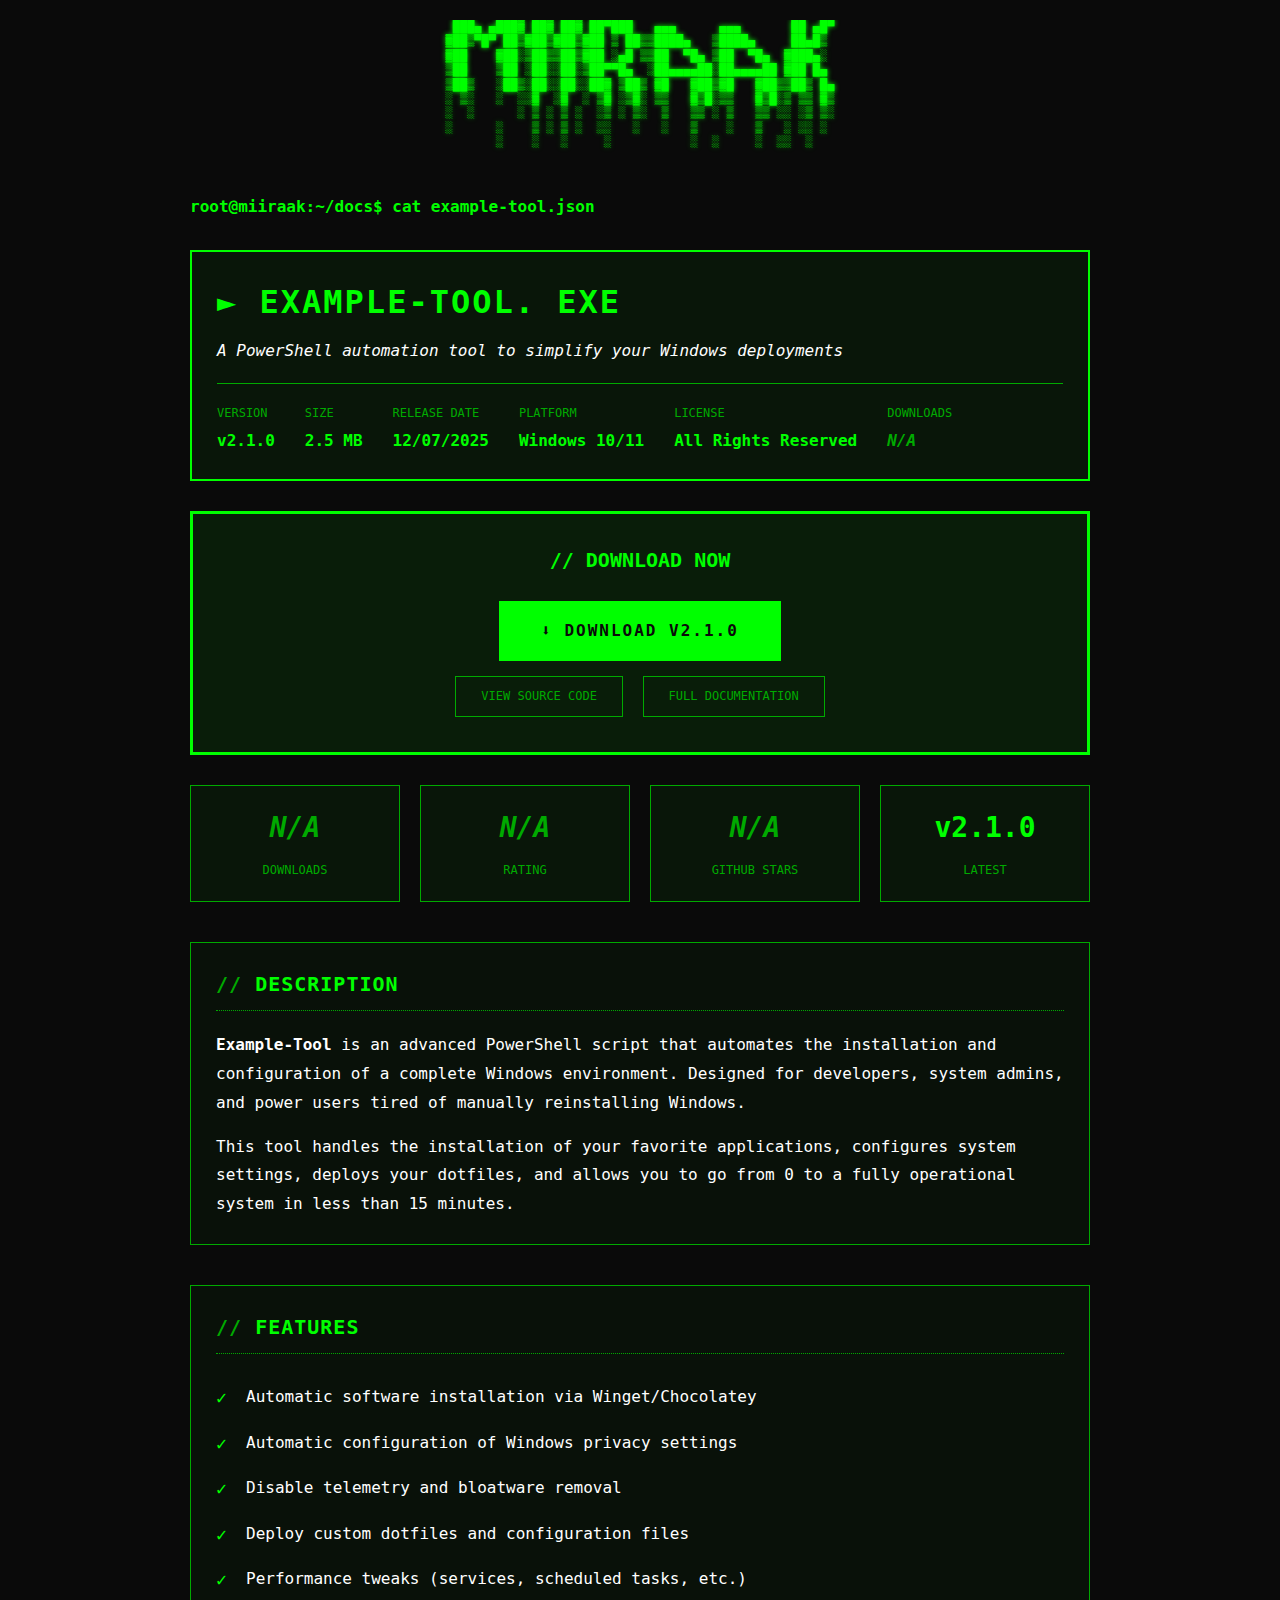
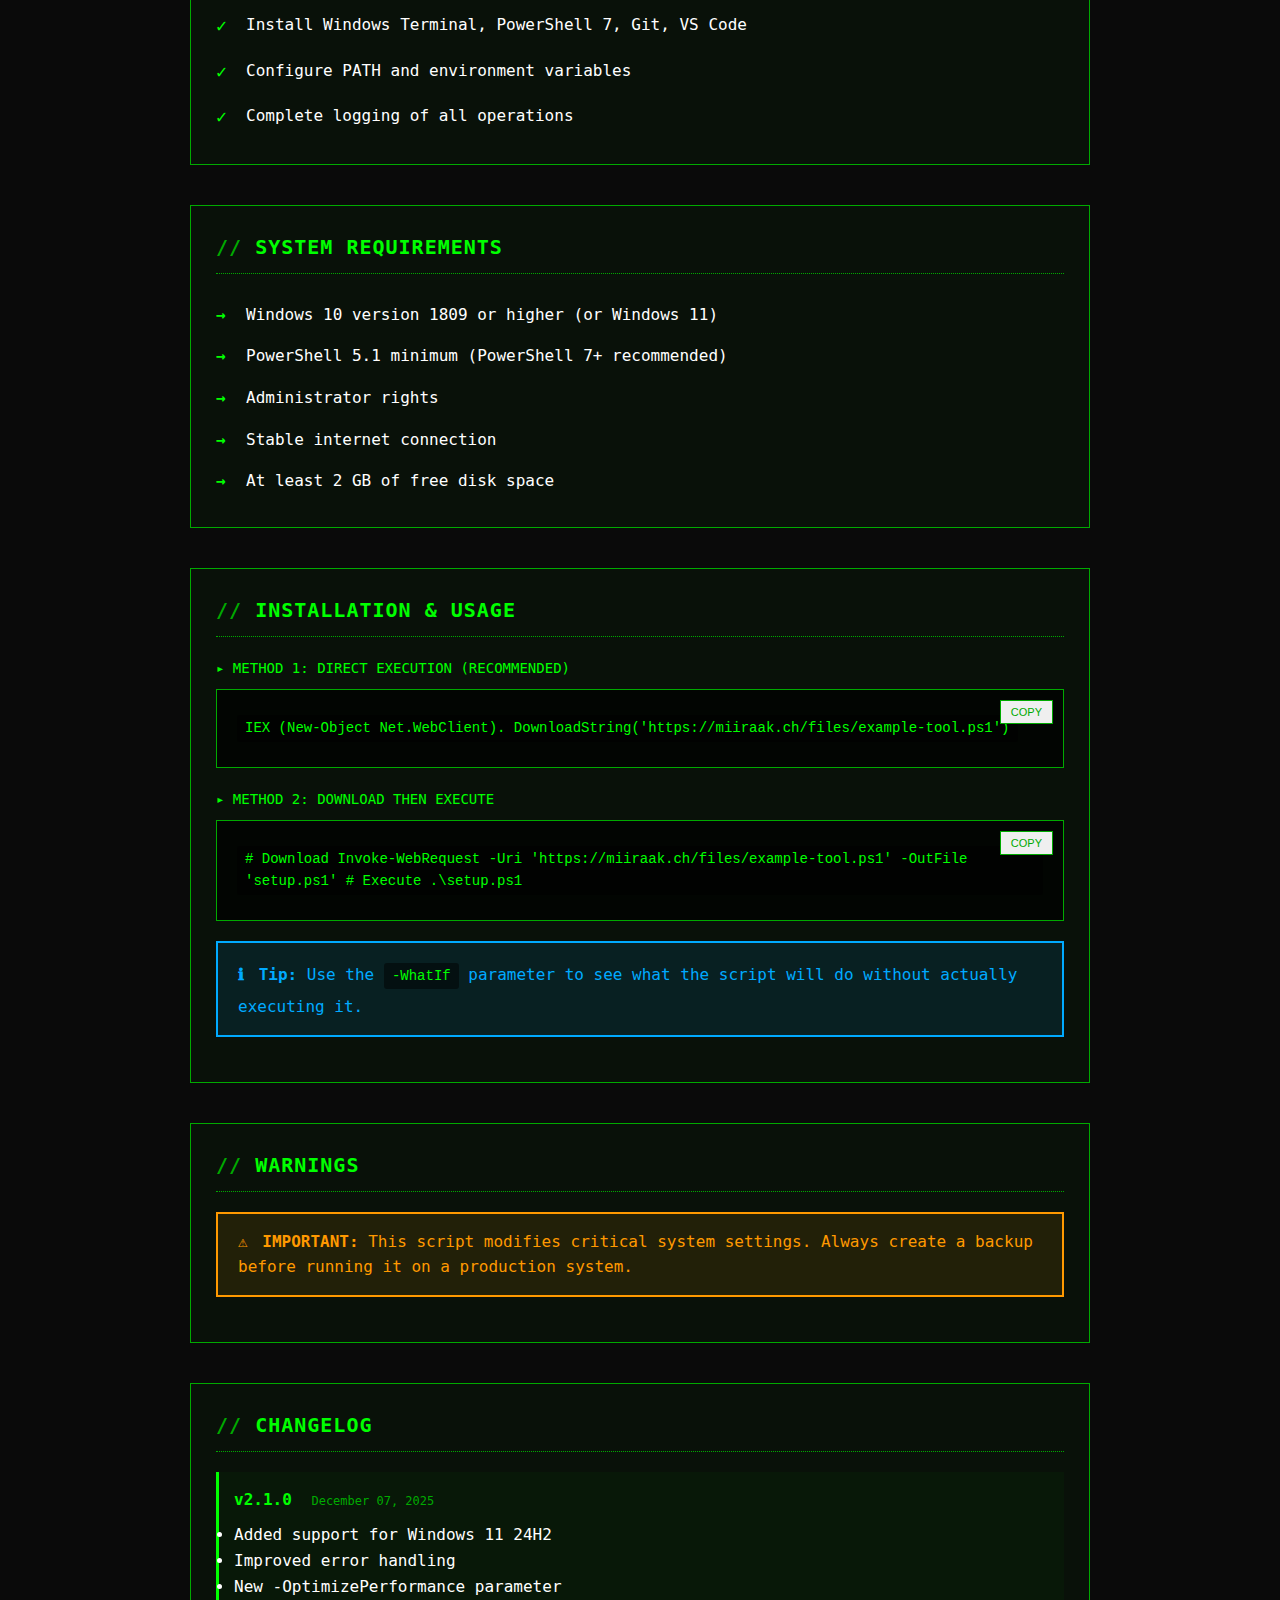
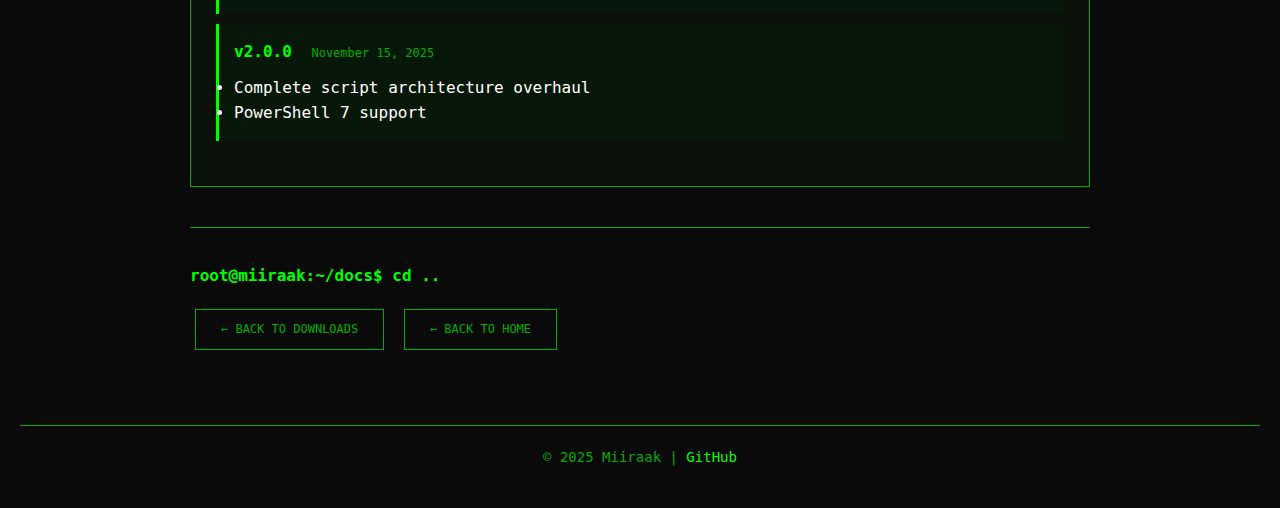
<file: docs/product-detail-template.html>
<!DOCTYPE html>
<html lang="en">
<head>
    <meta charset="UTF-8">
    <meta name="viewport" content="width=device-width, initial-scale=1.0">
    <title>Example Tool - Miiraak</title>
    <meta name="description" content="Details and documentation for Example Tool">
    <link rel="stylesheet" href="../css/style.css">
    <style>
        /* Product detail styles */
        .product-container {
            max-width: 900px;
            margin: 0 auto;
        }

        .product-header {
            margin: 30px 0;
            padding: 25px;
            border: 2px solid var(--text-color);
            background-color: rgba(0, 255, 0, 0.05);
        }

        .product-name {
            color: var(--text-color);
            font-size: 32px;
            margin-bottom: 10px;
            text-transform: uppercase;
            letter-spacing: 2px;
        }

        .product-tagline {
            color: var(--text-white);
            font-size: 16px;
            font-style: italic;
            margin-bottom: 20px;
        }

        .product-meta {
            display: flex;
            gap: 30px;
            flex-wrap: wrap;
            margin-top: 20px;
            padding-top: 20px;
            border-top: 1px solid var(--text-secondary);
        }

        .meta-item {
            display: flex;
            flex-direction: column;
        }

        .meta-label {
            color: var(--text-secondary);
            font-size: 12px;
            text-transform: uppercase;
            margin-bottom: 5px;
        }

        .meta-value {
            color: var(--text-color);
            font-size: 16px;
            font-weight: bold;
        }

        .download-primary {
            margin: 30px 0;
            padding: 30px;
            border: 3px solid var(--text-color);
            background-color: rgba(0, 255, 0, 0.08);
            text-align: center;
        }

            .download-primary h2 {
                color: var(--text-color);
                margin-bottom: 15px;
                font-size: 20px;
            }

        .btn-download {
            display: inline-block;
            padding: 15px 40px;
            margin: 10px;
            border: 2px solid var(--text-color);
            background-color: var(--text-color);
            color: var(--bg-color);
            text-decoration: none;
            text-transform: uppercase;
            letter-spacing: 2px;
            font-weight: bold;
            font-size: 16px;
            transition: all 0.3s ease;
            box-shadow: 0 0 20px rgba(0, 255, 0, 0. 3);
        }

            .btn-download:hover {
                background-color: transparent;
                color: var(--text-color);
                box-shadow: 0 0 30px rgba(0, 255, 0, 0.6);
                text-shadow: 0 0 10px var(--text-color);
                transform: scale(1.05);
            }

        .btn-secondary {
            display: inline-block;
            padding: 10px 25px;
            margin: 5px;
            border: 1px solid var(--text-secondary);
            color: var(--text-secondary);
            text-decoration: none;
            text-transform: uppercase;
            font-size: 12px;
            transition: all 0.3s ease;
        }

            .btn-secondary:hover {
                border-color: var(--text-color);
                color: var(--text-color);
                box-shadow: 0 0 10px rgba(0, 255, 0, 0.3);
            }

        .section {
            margin: 40px 0;
            padding: 25px;
            border: 1px solid var(--text-secondary);
            background-color: rgba(0, 255, 0, 0.03);
        }

        .section-title {
            color: var(--text-color);
            font-size: 20px;
            margin-bottom: 20px;
            text-transform: uppercase;
            letter-spacing: 1px;
            padding-bottom: 10px;
            border-bottom: 1px dotted var(--text-secondary);
        }

            .section-title::before {
                content: "// ";
                color: var(--text-secondary);
            }

        .features-list {
            list-style: none;
            padding: 0;
        }

            .features-list li {
                padding: 10px 0;
                padding-left: 30px;
                position: relative;
                color: var(--text-white);
            }

                .features-list li::before {
                    content: "✓";
                    position: absolute;
                    left: 0;
                    color: var(--text-color);
                    font-weight: bold;
                    font-size: 18px;
                }

        .requirements-list {
            list-style: none;
            padding: 0;
        }

            .requirements-list li {
                padding: 8px 0;
                padding-left: 30px;
                position: relative;
                color: var(--text-white);
            }

                .requirements-list li::before {
                    content: "→";
                    position: absolute;
                    left: 0;
                    color: var(--text-color);
                    font-weight: bold;
                }

        .usage-block {
            margin: 20px 0;
        }

        .usage-title {
            color: var(--text-color);
            font-size: 14px;
            margin-bottom: 10px;
            text-transform: uppercase;
        }

        .code-block {
            background-color: rgba(0, 0, 0, 0.7);
            border: 1px solid var(--text-secondary);
            padding: 20px;
            margin: 10px 0;
            overflow-x: auto;
            position: relative;
        }

            .code-block code {
                color: var(--text-color);
                font-family: 'Courier New', monospace;
                font-size: 14px;
            }

        .copy-btn {
            position: absolute;
            top: 10px;
            right: 10px;
            padding: 5px 10px;
            background-color: rgba(0, 255, 0, 0. 1);
            border: 1px solid var(--text-secondary);
            color: var(--text-secondary);
            font-size: 11px;
            cursor: pointer;
            transition: all 0.3s ease;
        }

            .copy-btn:hover {
                background-color: rgba(0, 255, 0, 0.2);
                border-color: var(--text-color);
                color: var(--text-color);
            }

        .warning-banner {
            padding: 15px 20px;
            margin: 20px 0;
            border: 2px solid #ff9900;
            background-color: rgba(255, 165, 0, 0.1);
            color: #ff9900;
        }

            .warning-banner::before {
                content: "⚠ ";
                font-weight: bold;
                margin-right: 5px;
            }

        .info-banner {
            padding: 15px 20px;
            margin: 20px 0;
            border: 2px solid #00aaff;
            background-color: rgba(0, 170, 255, 0.1);
            color: #00aaff;
        }

            .info-banner::before {
                content: "ℹ ";
                font-weight: bold;
                margin-right: 5px;
            }

        .stats-grid {
            display: grid;
            grid-template-columns: repeat(auto-fit, minmax(150px, 1fr));
            gap: 20px;
            margin: 20px 0;
        }

        .stat-box {
            padding: 20px;
            border: 1px solid var(--text-secondary);
            background-color: rgba(0, 255, 0, 0.05);
            text-align: center;
            transition: all 0.3s ease;
        }

            .stat-box:hover {
                border-color: var(--text-color);
                box-shadow: 0 0 15px rgba(0, 255, 0, 0.2);
            }

        .stat-number {
            color: var(--text-color);
            font-size: 28px;
            font-weight: bold;
            display: block;
            margin-bottom: 5px;
        }

        .stat-label {
            color: var(--text-secondary);
            font-size: 12px;
            text-transform: uppercase;
        }

        .loading {
            color: var(--text-secondary);
            font-style: italic;
        }

        .changelog {
            margin: 20px 0;
        }

        .changelog-item {
            padding: 15px;
            margin: 10px 0;
            border-left: 3px solid var(--text-color);
            background-color: rgba(0, 255, 0, 0.03);
        }

        .changelog-version {
            color: var(--text-color);
            font-weight: bold;
            font-size: 16px;
        }

        .changelog-date {
            color: var(--text-secondary);
            font-size: 12px;
            margin-left: 10px;
        }

        .changelog-changes {
            margin-top: 10px;
            color: var(--text-white);
        }

        .back-navigation {
            margin: 40px 0 20px 0;
            padding-top: 20px;
            border-top: 1px solid var(--text-secondary);
        }

        @media (max-width: 768px) {
            .product-name {
                font-size: 24px;
            }

            .product-meta {
                gap: 15px;
            }

            .btn-download {
                width: 100%;
                margin: 10px 0;
            }

            .stats-grid {
                grid-template-columns: 1fr 1fr;
            }
        }
    </style>
</head>
<body>
    <div class="container">
        <!-- ASCII Art Header -->
        <pre class="ascii-art">
 ███▄ ▄███▓ ██▓ ██▓ ██▀███   ▄▄▄      ▄▄▄       ██ ▄█▀
▓██▒▀█▀ ██▒▓██▒▓██▒▓██ ▒ ██▒▒████▄   ▒████▄     ██▄█▒ 
▓██    ▓██░▒██▒▒██▒▓██ ░▄█ ▒▒██  ▀█▄ ▒██  ▀█▄  ▓███▄░ 
▒██    ▒██ ░██░░██░▒██▀▀█▄  ░██▄▄▄▄██░██▄▄▄▄██ ▓██ █▄ 
▒██▒   ░██▒░██░░██░░██▓ ▒██▒ ▓█   ▓██▒▓█   ▓██▒▒██▒ █▄
░ ▒░   ░  ░░▓  ░▓  ░ ▒▓ ░▒▓░ ▒▒   ▓▒█░▒▒   ▓▒█░▒ ▒▒ ▓▒
░  ░      ░ ▒ ░ ▒ ░  ░▒ ░ ▒░  ▒   ▒▒ ░ ▒   ▒▒ ░░ ░▒ ▒░
░      ░    ▒ ░ ▒ ░  ░░   ░   ░   ▒    ░   ▒   ░ ░░ ░ 
       ░    ░   ░     ░           ░  ░     ░  ░░  ░   
        </pre>

        <div class="product-container">
            <p class="prompt">root@miiraak:~/docs$ cat example-tool.json</p>

            <!-- Product Header -->
            <div class="product-header">
                <h1 class="product-name">► EXAMPLE-TOOL. EXE</h1>
                <p class="product-tagline">A PowerShell automation tool to simplify your Windows deployments</p>

                <div class="product-meta">
                    <!-- STATIC DATA - Edit these for each product -->
                    <div class="meta-item">
                        <span class="meta-label">Version</span>
                        <span class="meta-value">v2.1.0</span>
                    </div>
                    <div class="meta-item">
                        <span class="meta-label">Size</span>
                        <span class="meta-value">2.5 MB</span>
                    </div>
                    <div class="meta-item">
                        <span class="meta-label">Release Date</span>
                        <span class="meta-value">12/07/2025</span>
                    </div>
                    <div class="meta-item">
                        <span class="meta-label">Platform</span>
                        <span class="meta-value">Windows 10/11</span>
                    </div>
                    <div class="meta-item">
                        <span class="meta-label">License</span>
                        <span class="meta-value">All Rights Reserved</span>
                    </div>
                    <!-- DYNAMIC DATA - Auto-loaded from stats.json -->
                    <div class="meta-item">
                        <span class="meta-label">Downloads</span>
                        <span class="meta-value" id="total-downloads">
                            <span class="loading">... </span>
                        </span>
                    </div>
                </div>
            </div>

            <!-- Primary Download Section -->
            <div class="download-primary">
                <h2>// DOWNLOAD NOW</h2>
                <a href="../files/example-tool.exe" class="btn-download">⬇ DOWNLOAD v2.1.0</a>
                <br>
                <a href="https://github.com/Miiraak/example-tool" class="btn-secondary">View Source Code</a>
                <a href="#" class="btn-secondary">Full Documentation</a>
            </div>

            <!-- DYNAMIC Stats Grid -->
            <div class="stats-grid">
                <div class="stat-box">
                    <span class="stat-number" id="stat-downloads">
                        <span class="loading">...</span>
                    </span>
                    <span class="stat-label">Downloads</span>
                </div>
                <div class="stat-box">
                    <span class="stat-number" id="stat-rating">
                        <span class="loading">...</span>
                    </span>
                    <span class="stat-label">Rating</span>
                </div>
                <div class="stat-box">
                    <span class="stat-number" id="stat-stars">
                        <span class="loading">...</span>
                    </span>
                    <span class="stat-label">GitHub Stars</span>
                </div>
                <div class="stat-box">
                    <span class="stat-number">v2.1.0</span>
                    <span class="stat-label">Latest</span>
                </div>
            </div>

            <!-- Description -->
            <div class="section">
                <h2 class="section-title">Description</h2>
                <p style="color: var(--text-white); line-height: 1.8;">
                    <strong>Example-Tool</strong> is an advanced PowerShell script that automates the installation
                    and configuration of a complete Windows environment. Designed for developers, system admins,
                    and power users tired of manually reinstalling Windows.
                </p>
                <p style="color: var(--text-white); line-height: 1.8; margin-top: 15px;">
                    This tool handles the installation of your favorite applications, configures system settings,
                    deploys your dotfiles, and allows you to go from 0 to a fully operational system in less than 15 minutes.
                </p>
            </div>

            <!-- Features -->
            <div class="section">
                <h2 class="section-title">Features</h2>
                <ul class="features-list">
                    <li>Automatic software installation via Winget/Chocolatey</li>
                    <li>Automatic configuration of Windows privacy settings</li>
                    <li>Disable telemetry and bloatware removal</li>
                    <li>Deploy custom dotfiles and configuration files</li>
                    <li>Performance tweaks (services, scheduled tasks, etc.)</li>
                    <li>Install Windows Terminal, PowerShell 7, Git, VS Code</li>
                    <li>Configure PATH and environment variables</li>
                    <li>Complete logging of all operations</li>
                </ul>
            </div>

            <!-- Requirements -->
            <div class="section">
                <h2 class="section-title">System Requirements</h2>
                <ul class="requirements-list">
                    <li>Windows 10 version 1809 or higher (or Windows 11)</li>
                    <li>PowerShell 5.1 minimum (PowerShell 7+ recommended)</li>
                    <li>Administrator rights</li>
                    <li>Stable internet connection</li>
                    <li>At least 2 GB of free disk space</li>
                </ul>
            </div>

            <!-- Installation & Usage -->
            <div class="section">
                <h2 class="section-title">Installation & Usage</h2>

                <div class="usage-block">
                    <p class="usage-title">▸ Method 1: Direct Execution (Recommended)</p>
                    <div class="code-block">
                        <button class="copy-btn" onclick="copyCode(this)">COPY</button>
                        <code>IEX (New-Object Net.WebClient). DownloadString('https://miiraak.ch/files/example-tool.ps1')</code>
                    </div>
                </div>

                <div class="usage-block">
                    <p class="usage-title">▸ Method 2: Download then Execute</p>
                    <div class="code-block">
                        <button class="copy-btn" onclick="copyCode(this)">COPY</button>
                        <code>
                            # Download
                            Invoke-WebRequest -Uri 'https://miiraak.ch/files/example-tool.ps1' -OutFile 'setup.ps1'

                            # Execute
                            .\setup.ps1
                        </code>
                    </div>
                </div>

                <div class="info-banner">
                    <strong>Tip:</strong> Use the <code>-WhatIf</code> parameter to see what the script will do without actually executing it.
                </div>
            </div>

            <!-- Warnings -->
            <div class="section">
                <h2 class="section-title">Warnings</h2>
                <div class="warning-banner">
                    <strong>IMPORTANT:</strong> This script modifies critical system settings.
                    Always create a backup before running it on a production system.
                </div>
            </div>

            <!-- Changelog -->
            <div class="section">
                <h2 class="section-title">Changelog</h2>
                <div class="changelog">
                    <div class="changelog-item">
                        <span class="changelog-version">v2.1.0</span>
                        <span class="changelog-date">December 07, 2025</span>
                        <div class="changelog-changes">
                            <ul>
                                <li>Added support for Windows 11 24H2</li>
                                <li>Improved error handling</li>
                                <li>New -OptimizePerformance parameter</li>
                            </ul>
                        </div>
                    </div>
                    <div class="changelog-item">
                        <span class="changelog-version">v2.0.0</span>
                        <span class="changelog-date">November 15, 2025</span>
                        <div class="changelog-changes">
                            <ul>
                                <li>Complete script architecture overhaul</li>
                                <li>PowerShell 7 support</li>
                            </ul>
                        </div>
                    </div>
                </div>
            </div>

            <!-- Back Navigation -->
            <div class="back-navigation">
                <p class="prompt">root@miiraak:~/docs$ cd ..</p>
                <a href="../downloads.html" class="btn-secondary">← Back to Downloads</a>
                <a href="../index.html" class="btn-secondary">← Back to Home</a>
            </div>

        </div>
    </div>

    <footer>
        <p>© 2025 Miiraak | <a href="https://github.com/Miiraak">GitHub</a></p>
    </footer>

    <script src="../js/main.js"></script>
    <script src="../js/stats.js"></script>
    <script>
        // PRODUCT ID - Change this for each product
        const PRODUCT_ID = 'example-tool';

        // Load stats on page load
        document.addEventListener('DOMContentLoaded', () => {
            loadProductStats(PRODUCT_ID);
        });
    </script>
</body>
</html>
</file>
<file: css/style.css>
/* Terminal/Hacker Style - Miiraak.ch */

* {
    margin: 0;
    padding: 0;
    box-sizing: border-box;
}

:root {
    --bg-color: #0a0a0a;
    --text-color: #00ff00;
    --text-secondary: #00aa00;
    --text-white: #ffffff;
    --link-color: #00ff00;
    --link-hover: #00ff00;
    --border-color: #00ff00;
}

body {
    background-color: var(--bg-color);
    color: var(--text-white);
    font-family: "Lucida Console", "Monaco", "DejaVu Sans Mono", monospace;
    line-height: 1.6;
    padding: 20px;
    min-height: 100vh;
    display: flex;
    flex-direction: column;
}

.container {
    max-width: 1000px;
    margin: 0 auto;
    flex: 1;
}

/* ASCII Art Header */
.ascii-art {
    color: var(--text-color);
    font-size: 12px;
    line-height: 1.2;
    margin-bottom: 30px;
    text-align: center;
    overflow-x: auto;
    text-shadow: 0 0 5px var(--text-color);
}

/* Terminal Output */
.terminal-output {
    margin-top: 20px;
}

.prompt {
    color: var(--text-color);
    margin: 15px 0;
    font-weight: bold;
}

.cursor {
    animation: blink 1s infinite;
}

@keyframes blink {
    0%, 49% { opacity: 1; }
    50%, 100% { opacity: 0; }
}

.description {
    color: var(--text-white);
    margin: 10px 0 30px 0;
    font-style: italic;
}

/* Menu / File List */
.menu {
    margin: 30px 0;
}

.file-list {
    list-style: none;
    margin: 15px 0;
}

.file-list li {
    margin: 10px 0;
    padding-left: 20px;
}

.file-list li::before {
    content: "→ ";
    color: var(--text-color);
    margin-right: 5px;
}

/* Links */
a {
    color: var(--link-color);
    text-decoration: none;
    transition: all 0.3s ease;
}

a:hover {
    color: var(--link-hover);
    text-shadow: 0 0 10px var(--link-hover);
    text-decoration: underline;
}

/* Info Section */
.info {
    margin: 30px 0;
    padding: 20px;
    border: 1px solid var(--border-color);
    background-color: rgba(0, 255, 0, 0.05);
}

.info p {
    margin: 8px 0;
}

code {
    background-color: rgba(0, 0, 0, 0.5);
    color: var(--text-color);
    padding: 2px 8px;
    border-radius: 3px;
    font-size: 14px;
    display: inline-block;
    margin: 5px 0;
}

/* Downloads Page */
.downloads-section {
    margin: 30px 0;
}

.downloads-section h2 {
    color: var(--text-color);
    margin-bottom: 20px;
    font-size: 18px;
    text-transform: uppercase;
    letter-spacing: 2px;
}

.download-item {
    margin: 25px 0;
    padding: 20px;
    border: 1px solid var(--text-secondary);
    background-color: rgba(0, 255, 0, 0.03);
    transition: all 0.3s ease;
}

.download-item:hover {
    border-color: var(--text-color);
    background-color: rgba(0, 255, 0, 0.08);
    box-shadow: 0 0 15px rgba(0, 255, 0, 0.2);
}

.item-header {
    display: flex;
    justify-content: space-between;
    align-items: center;
    margin-bottom: 10px;
}

.item-name {
    color: var(--text-color);
    font-weight: bold;
    font-size: 16px;
}

.item-size {
    color: var(--text-secondary);
    font-size: 14px;
}

.item-description {
    color: var(--text-white);
    margin: 10px 0;
    font-size: 14px;
}

.download-link {
    display: inline-block;
    margin-top: 10px;
    padding: 8px 20px;
    border: 1px solid var(--text-color);
    color: var(--text-color);
    text-decoration: none;
    transition: all 0.3s ease;
}

.download-link:hover {
    background-color: var(--text-color);
    color: var(--bg-color);
    text-shadow: none;
}

.usage {
    display: block;
    margin-top: 10px;
    font-size: 12px;
    width: 100%;
    overflow-x: auto;
}

.back-link {
    margin: 40px 0 20px 0;
}

.back-link a {
    font-size: 16px;
}

/* Footer */
footer {
    text-align: center;
    margin-top: 50px;
    padding: 20px 0;
    border-top: 1px solid var(--text-secondary);
    color: var(--text-secondary);
    font-size: 14px;
}

/* Responsive */
@media (max-width: 768px) {
    .ascii-art {
        font-size: 8px;
    }
    
    body {
        padding: 10px;
    }
    
    .item-header {
        flex-direction: column;
        align-items: flex-start;
    }
    
    .item-size {
        margin-top: 5px;
    }
    
    code {
        font-size: 12px;
        word-break: break-all;
    }
}

/* Scrollbar */
::-webkit-scrollbar {
    width: 10px;
    height: 10px;
}

::-webkit-scrollbar-track {
    background: var(--bg-color);
}

::-webkit-scrollbar-thumb {
    background: var(--text-secondary);
    border-radius: 5px;
}

::-webkit-scrollbar-thumb:hover {
    background: var(--text-color);
}
</file>
